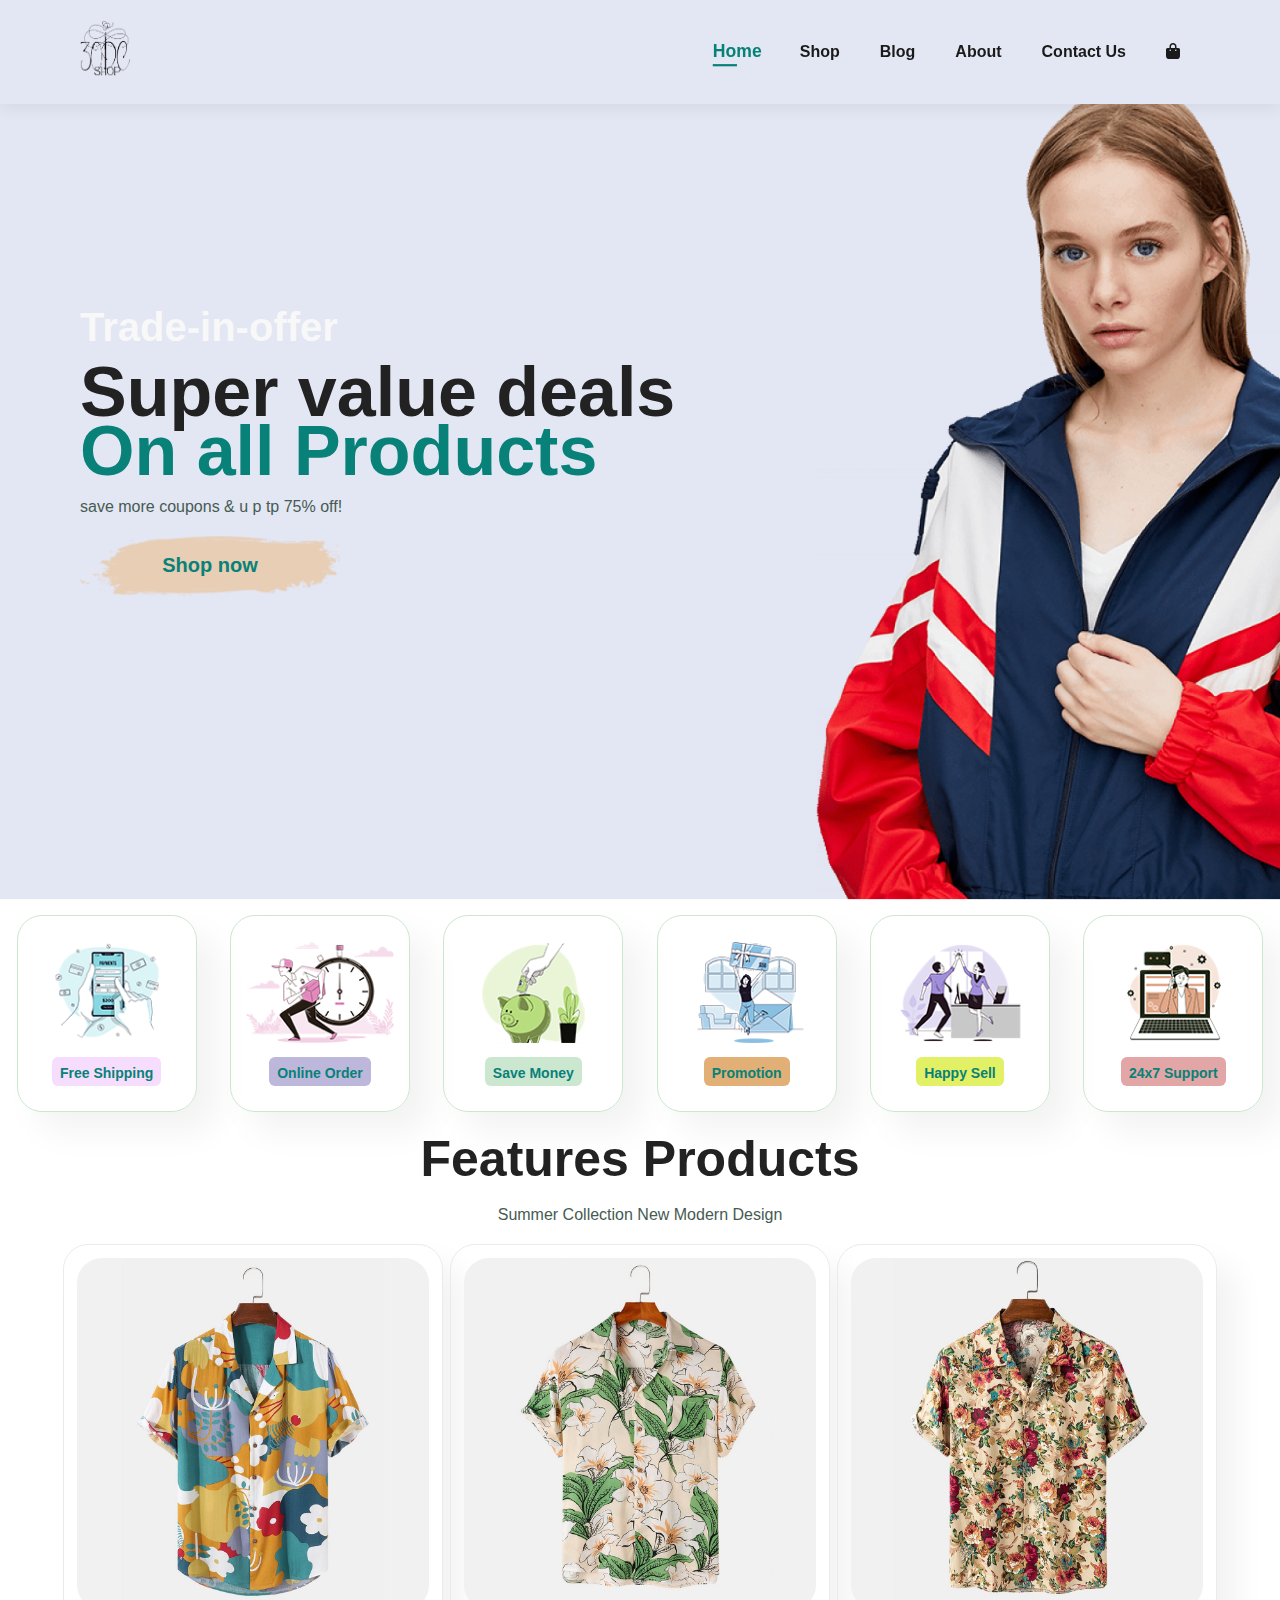
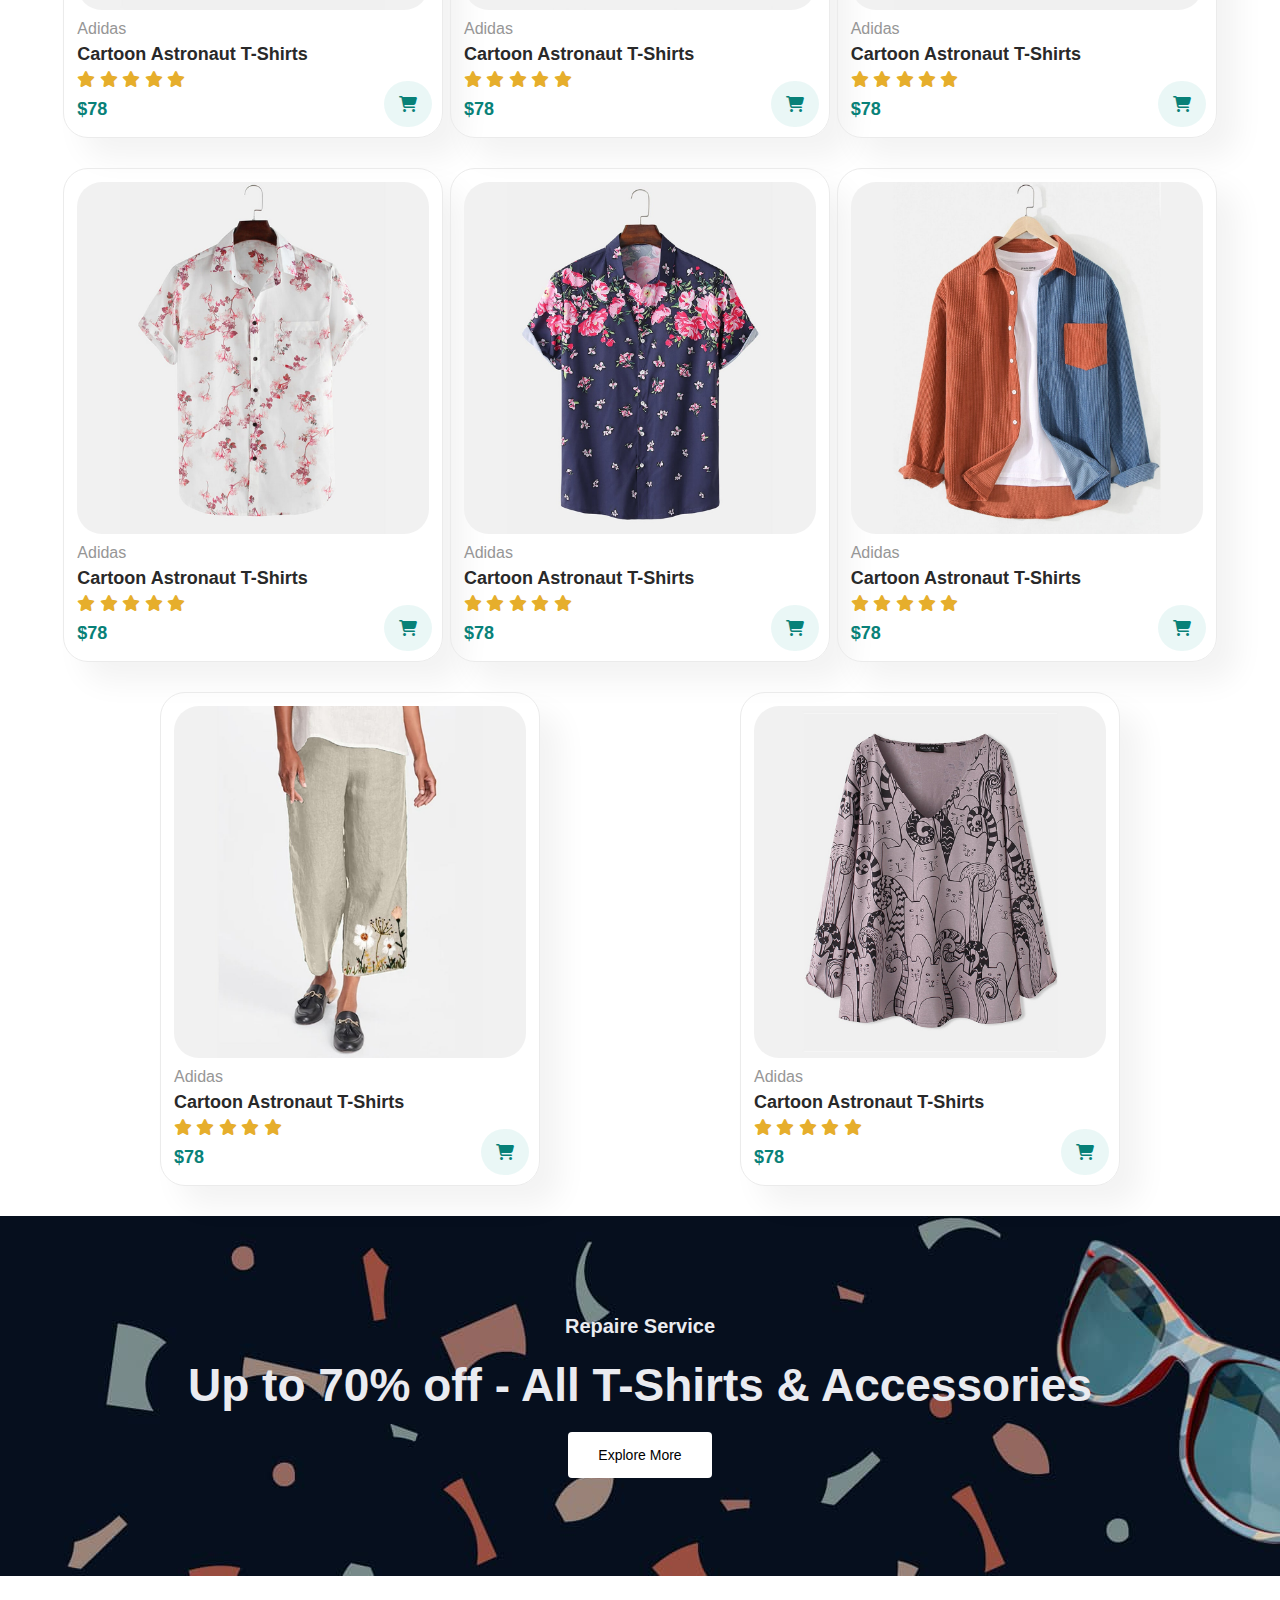
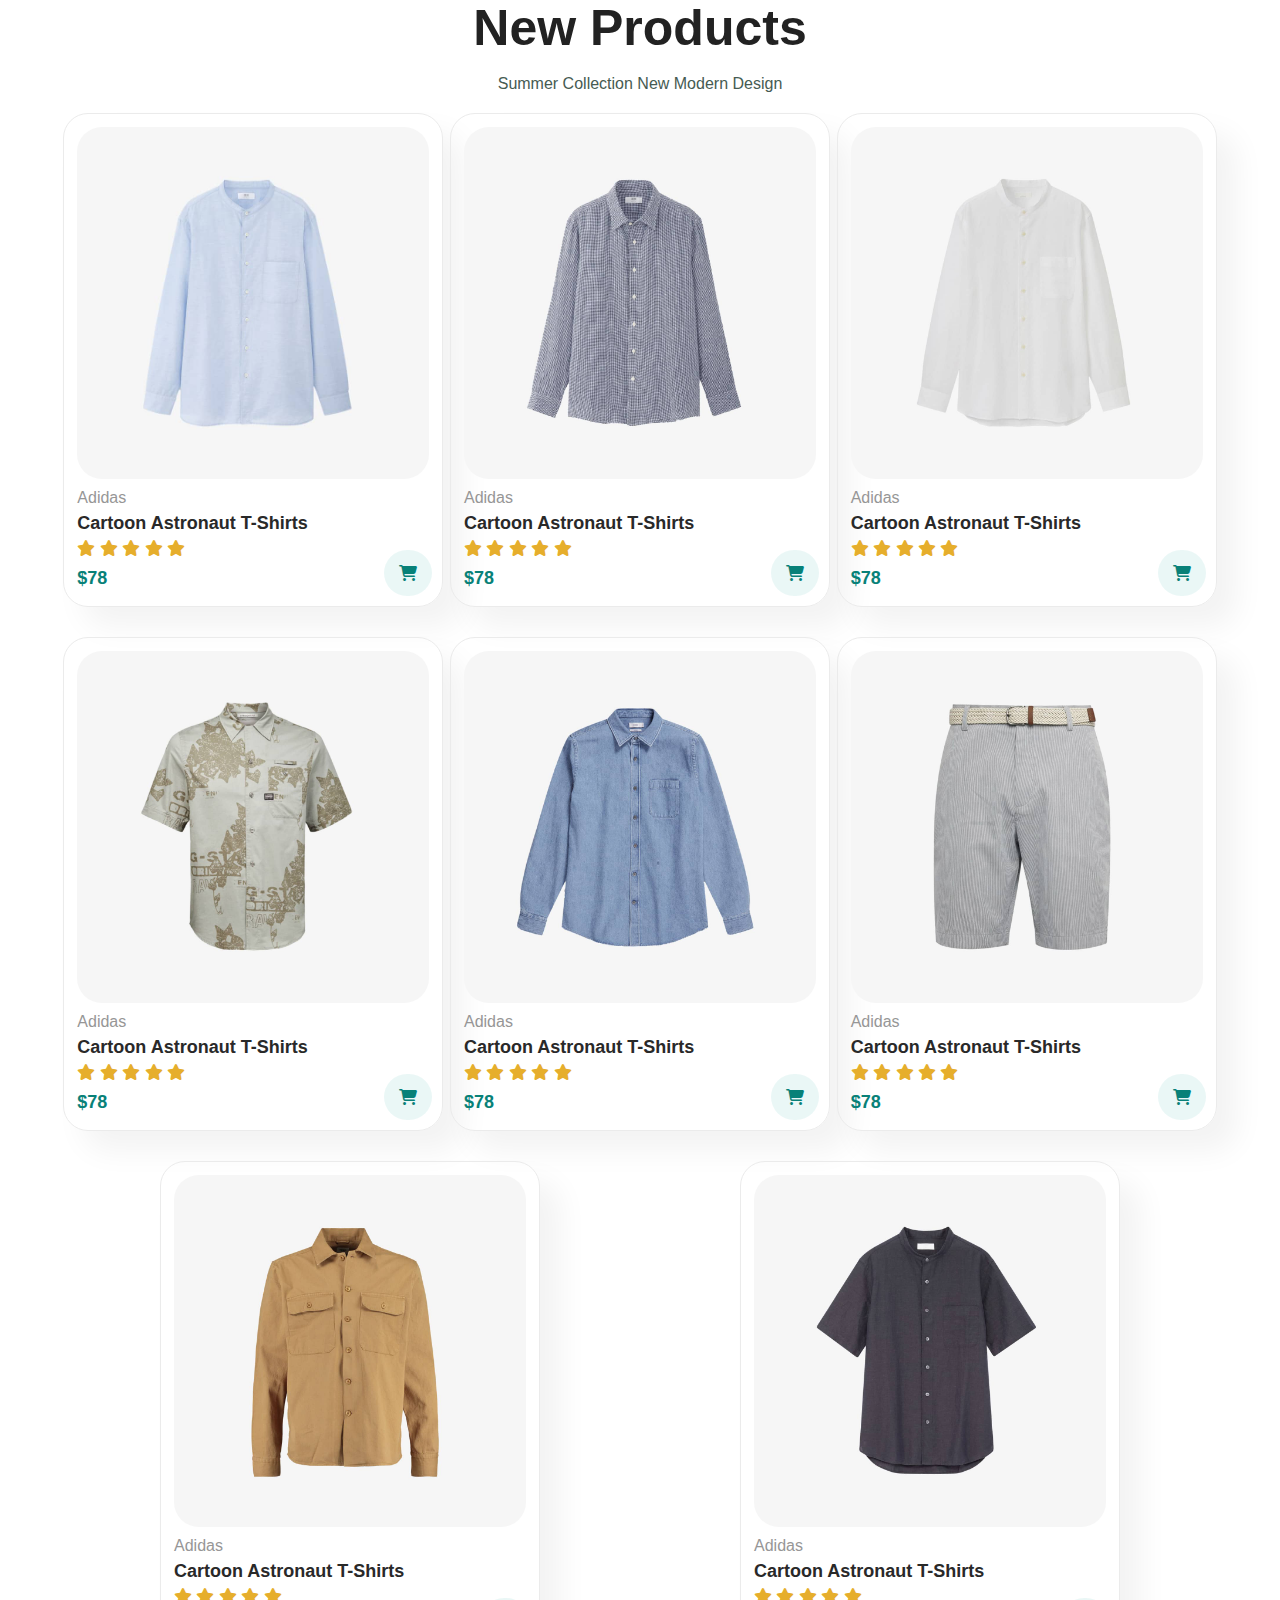
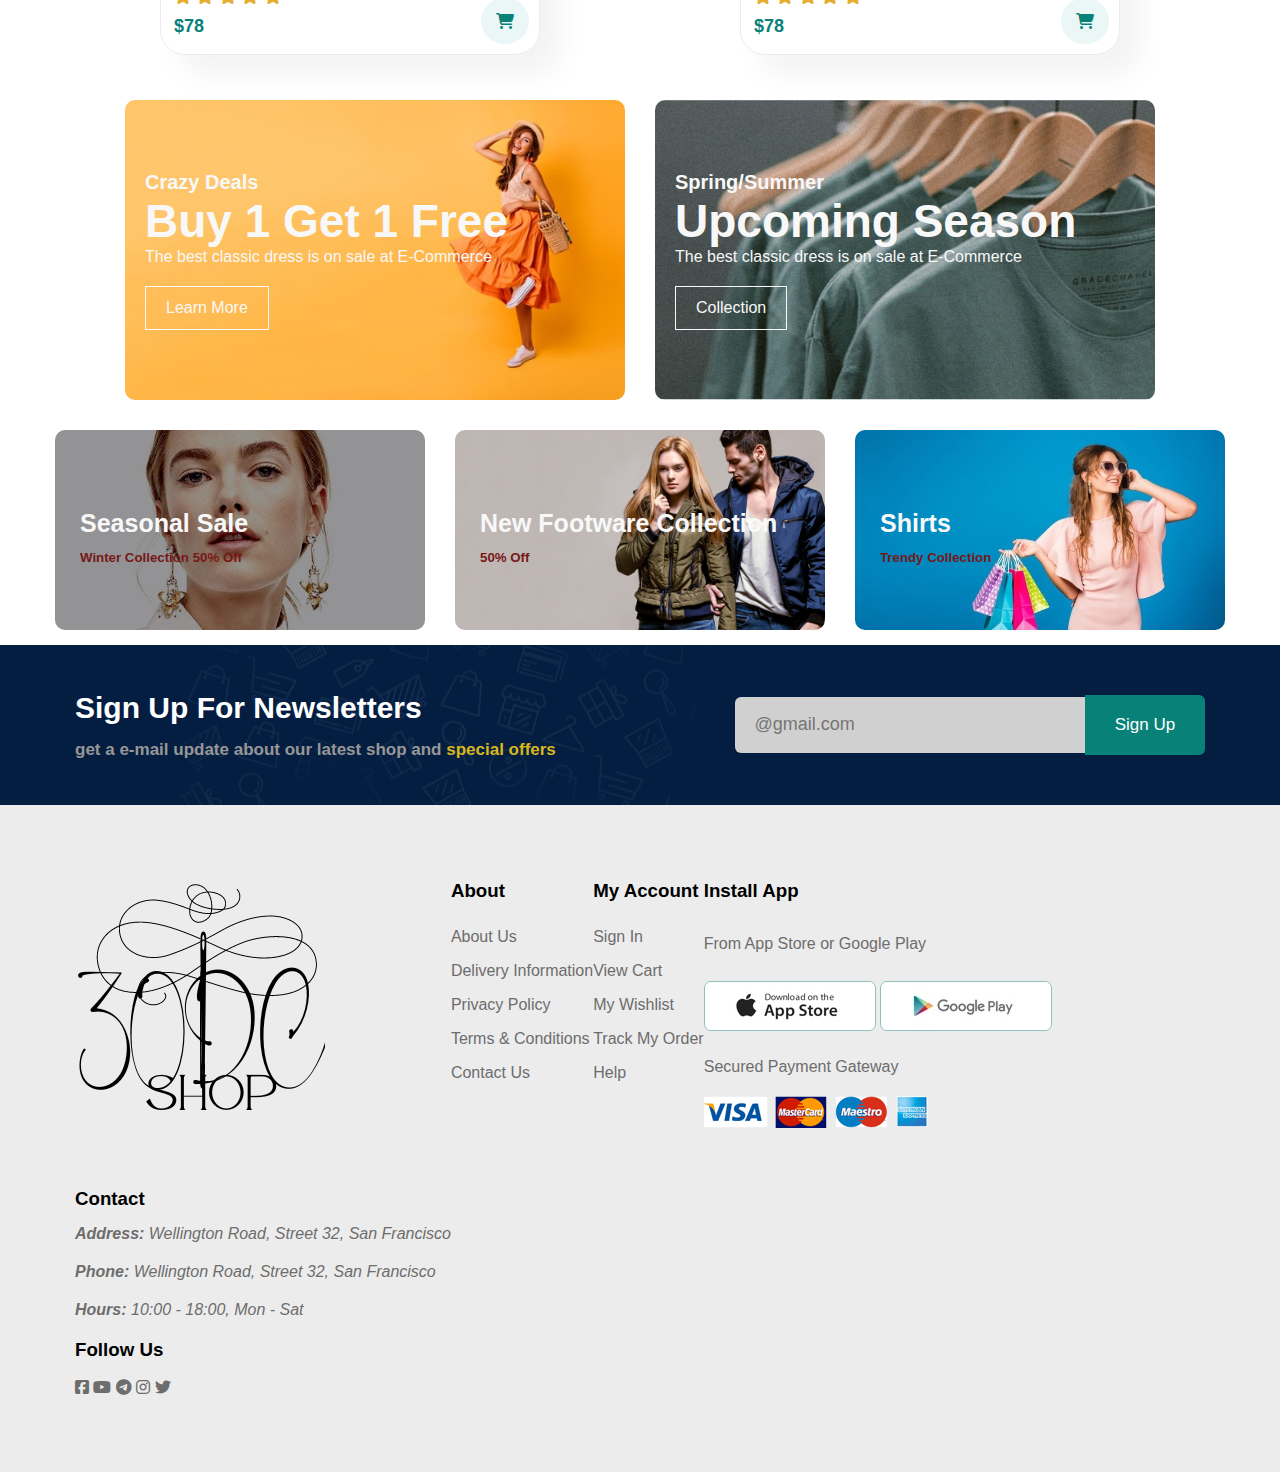
<file: index.html>
<!DOCTYPE html>
<html lang="en">
<head>
    <meta charset="UTF-8">
    <meta name="viewport" content="width=device-width, initial-scale=1.0">
    <title>E-Commerce website</title>
    <link rel="stylesheet" type="text/css" href="style.css">
    <link rel="stylesheet" href="https://cdnjs.cloudflare.com/ajax/libs/font-awesome/6.6.0/css/all.min.css">
</head>
<body>
    
    <header>
        <div id="header">
            <div class="header-logo">
                <a href="#">
                    <img src="images/logo.png" alt="website logo">
                </a>
            </div>

            <div class="header-list">
                <nav class="header-list-nav">
                    <ul>
                        <li><a class="active" href="#">Home</a></li>
                        <li><a href="#">Shop</a></li>
                        <li><a href="#">Blog</a></li>
                        <li><a href="#">About</a></li>
                        <li><a href="#">Contact Us</a></li>
                    </ul>
                </nav>
                <div class="header-list-icon">
                    <a href="#"><i class="fa-solid fa-bag-shopping"></i></a>
                </div>
            </div>
        </div>
    </header>

    <main>
        <section id="hero">
            <h4>Trade-in-offer</h4>
            <h2>Super value deals</h2>
            <h1>On all Products</h1>
            <p>save more coupons & u p tp 75% off!</p>
            <button>Shop now</button>
        </section>

        <section id="features" class="section-p1">
            <div class="f-box f-box1">
                <img src="images/features/f1.png" alt="free shipping">
                <h6>
                    Free Shipping
                </h6>
            </div>
            <div class="f-box f-box2">
                <img src="images/features/f2.png" alt="online order">
                <h6>
                    Online Order
                </h6>
            </div>
            <div class="f-box f-box3">
                <img src="images/features/f3.png" alt="save money">
                <h6>
                    Save Money
                </h6>
            </div>
            <div class="f-box f-box4">
                <img src="images/features/f4.png" alt="promotion">
                <h6>
                    Promotion
                </h6>
            </div>
            <div class="f-box f-box5">
                <img src="images/features/f5.png" alt="happy sell">
                <h6>
                    Happy Sell
                </h6>
            </div>
            <div class="f-box f-box6">
                <img src="images/features/f6.png" alt="24*7 support">
                <h6>
                    24x7 Support
                </h6>
            </div>
        </section>

        <section class="product-section section-p1">
            <h1>Features Products</h1>
            <p>Summer Collection New Modern Design</p>

            <div class="pro-collection">
                
                <div class="product-cart">
                    <img src="images/products/f1.jpg" alt="Product Image 1">
                    <span>Adidas</span>
                    <h4>Cartoon Astronaut T-Shirts</h4>
                    <div class="stars">
                        <i class="fa-solid fa-star"></i>
                        <i class="fa-solid fa-star"></i>
                        <i class="fa-solid fa-star"></i>
                        <i class="fa-solid fa-star"></i>
                        <i class="fa-solid fa-star"></i>
                    </div>
                    <h4 class="price">$78</h4>
                    <a href="#">
                        <i class="fa-solid fa-cart-shopping buy-icon"></i>
                    </a>
                </div>
                
                <div class="product-cart">
                    <img src="images/products/f2.jpg" alt="Product Image 1">
                    <span>Adidas</span>
                    <h4>Cartoon Astronaut T-Shirts</h4>
                    <div class="stars">
                        <i class="fa-solid fa-star"></i>
                        <i class="fa-solid fa-star"></i>
                        <i class="fa-solid fa-star"></i>
                        <i class="fa-solid fa-star"></i>
                        <i class="fa-solid fa-star"></i>
                    </div>
                    <h4 class="price">$78</h4>
                    <a href="#">
                        <i class="fa-solid fa-cart-shopping buy-icon"></i>
                    </a>
                </div>
                
                <div class="product-cart">
                    <img src="images/products/f3.jpg" alt="Product Image 1">
                    <span>Adidas</span>
                    <h4>Cartoon Astronaut T-Shirts</h4>
                    <div class="stars">
                        <i class="fa-solid fa-star"></i>
                        <i class="fa-solid fa-star"></i>
                        <i class="fa-solid fa-star"></i>
                        <i class="fa-solid fa-star"></i>
                        <i class="fa-solid fa-star"></i>
                    </div>
                    <h4 class="price">$78</h4>
                    <a href="#">
                        <i class="fa-solid fa-cart-shopping buy-icon"></i>
                    </a>
                </div>
                
                <div class="product-cart">
                    <img src="images/products/f4.jpg" alt="Product Image 1">
                    <span>Adidas</span>
                    <h4>Cartoon Astronaut T-Shirts</h4>
                    <div class="stars">
                        <i class="fa-solid fa-star"></i>
                        <i class="fa-solid fa-star"></i>
                        <i class="fa-solid fa-star"></i>
                        <i class="fa-solid fa-star"></i>
                        <i class="fa-solid fa-star"></i>
                    </div>
                    <h4 class="price">$78</h4>
                    <a href="#">
                        <i class="fa-solid fa-cart-shopping buy-icon"></i>
                    </a>
                </div>
                
                <div class="product-cart">
                    <img src="images/products/f5.jpg" alt="Product Image 1">
                    <span>Adidas</span>
                    <h4>Cartoon Astronaut T-Shirts</h4>
                    <div class="stars">
                        <i class="fa-solid fa-star"></i>
                        <i class="fa-solid fa-star"></i>
                        <i class="fa-solid fa-star"></i>
                        <i class="fa-solid fa-star"></i>
                        <i class="fa-solid fa-star"></i>
                    </div>
                    <h4 class="price">$78</h4>
                    <a href="#">
                        <i class="fa-solid fa-cart-shopping buy-icon"></i>
                    </a>
                </div>
                
                <div class="product-cart">
                    <img src="images/products/f6.jpg" alt="Product Image 1">
                    <span>Adidas</span>
                    <h4>Cartoon Astronaut T-Shirts</h4>
                    <div class="stars">
                        <i class="fa-solid fa-star"></i>
                        <i class="fa-solid fa-star"></i>
                        <i class="fa-solid fa-star"></i>
                        <i class="fa-solid fa-star"></i>
                        <i class="fa-solid fa-star"></i>
                    </div>
                    <h4 class="price">$78</h4>
                    <a href="#">
                        <i class="fa-solid fa-cart-shopping buy-icon"></i>
                    </a>
                </div>
                
                <div class="product-cart">
                    <img src="images/products/f7.jpg" alt="Product Image 1">
                    <span>Adidas</span>
                    <h4>Cartoon Astronaut T-Shirts</h4>
                    <div class="stars">
                        <i class="fa-solid fa-star"></i>
                        <i class="fa-solid fa-star"></i>
                        <i class="fa-solid fa-star"></i>
                        <i class="fa-solid fa-star"></i>
                        <i class="fa-solid fa-star"></i>
                    </div>
                    <h4 class="price">$78</h4>
                    <a href="#">
                        <i class="fa-solid fa-cart-shopping buy-icon"></i>
                    </a>
                </div>
                
                <div class="product-cart">
                    <img src="images/products/f8.jpg" alt="Product Image 1">
                    <span>Adidas</span>
                    <h4>Cartoon Astronaut T-Shirts</h4>
                    <div class="stars">
                        <i class="fa-solid fa-star"></i>
                        <i class="fa-solid fa-star"></i>
                        <i class="fa-solid fa-star"></i>
                        <i class="fa-solid fa-star"></i>
                        <i class="fa-solid fa-star"></i>
                    </div>

                    <h4 class="price">$78</h4>
                    <a href="#">
                        <i class="fa-solid fa-cart-shopping buy-icon"></i>
                    </a>
                </div>

            </div>
        </section>

        <section id="offer-banner" class="section-ml">
            <h4>Repaire Service</h4>
            <h2>Up to 70% off - All T-Shirts & Accessories</h2>
            <button class="normal">Explore More</button>
        </section>

        <section class="new-products">
            <section class="product-section section-p1">
                <h1>New Products</h1>
                <p>Summer Collection New Modern Design</p>
    
                <div class="pro-collection">
                    
                    <div class="product-cart">
                        <img src="images/products/n1.jpg" alt="Product Image 1">
                        <span>Adidas</span>
                        <h4>Cartoon Astronaut T-Shirts</h4>
                        <div class="stars">
                            <i class="fa-solid fa-star"></i>
                            <i class="fa-solid fa-star"></i>
                            <i class="fa-solid fa-star"></i>
                            <i class="fa-solid fa-star"></i>
                            <i class="fa-solid fa-star"></i>
                        </div>
                        <h4 class="price">$78</h4>
                        <a href="#">
                            <i class="fa-solid fa-cart-shopping buy-icon"></i>
                        </a>
                    </div>
                    
                    <div class="product-cart">
                        <img src="images/products/n2.jpg" alt="Product Image 1">
                        <span>Adidas</span>
                        <h4>Cartoon Astronaut T-Shirts</h4>
                        <div class="stars">
                            <i class="fa-solid fa-star"></i>
                            <i class="fa-solid fa-star"></i>
                            <i class="fa-solid fa-star"></i>
                            <i class="fa-solid fa-star"></i>
                            <i class="fa-solid fa-star"></i>
                        </div>
                        <h4 class="price">$78</h4>
                        <a href="#">
                            <i class="fa-solid fa-cart-shopping buy-icon"></i>
                        </a>
                    </div>
                    
                    <div class="product-cart">
                        <img src="images/products/n3.jpg" alt="Product Image 1">
                        <span>Adidas</span>
                        <h4>Cartoon Astronaut T-Shirts</h4>
                        <div class="stars">
                            <i class="fa-solid fa-star"></i>
                            <i class="fa-solid fa-star"></i>
                            <i class="fa-solid fa-star"></i>
                            <i class="fa-solid fa-star"></i>
                            <i class="fa-solid fa-star"></i>
                        </div>
                        <h4 class="price">$78</h4>
                        <a href="#">
                            <i class="fa-solid fa-cart-shopping buy-icon"></i>
                        </a>
                    </div>
                    
                    <div class="product-cart">
                        <img src="images/products/n4.jpg" alt="Product Image 1">
                        <span>Adidas</span>
                        <h4>Cartoon Astronaut T-Shirts</h4>
                        <div class="stars">
                            <i class="fa-solid fa-star"></i>
                            <i class="fa-solid fa-star"></i>
                            <i class="fa-solid fa-star"></i>
                            <i class="fa-solid fa-star"></i>
                            <i class="fa-solid fa-star"></i>
                        </div>
                        <h4 class="price">$78</h4>
                        <a href="#">
                            <i class="fa-solid fa-cart-shopping buy-icon"></i>
                        </a>
                    </div>
                    
                    <div class="product-cart">
                        <img src="images/products/n5.jpg" alt="Product Image 1">
                        <span>Adidas</span>
                        <h4>Cartoon Astronaut T-Shirts</h4>
                        <div class="stars">
                            <i class="fa-solid fa-star"></i>
                            <i class="fa-solid fa-star"></i>
                            <i class="fa-solid fa-star"></i>
                            <i class="fa-solid fa-star"></i>
                            <i class="fa-solid fa-star"></i>
                        </div>
                        <h4 class="price">$78</h4>
                        <a href="#">
                            <i class="fa-solid fa-cart-shopping buy-icon"></i>
                        </a>
                    </div>
                    
                    <div class="product-cart">
                        <img src="images/products/n6.jpg" alt="Product Image 1">
                        <span>Adidas</span>
                        <h4>Cartoon Astronaut T-Shirts</h4>
                        <div class="stars">
                            <i class="fa-solid fa-star"></i>
                            <i class="fa-solid fa-star"></i>
                            <i class="fa-solid fa-star"></i>
                            <i class="fa-solid fa-star"></i>
                            <i class="fa-solid fa-star"></i>
                        </div>
                        <h4 class="price">$78</h4>
                        <a href="#">
                            <i class="fa-solid fa-cart-shopping buy-icon"></i>
                        </a>
                    </div>
                    
                    <div class="product-cart">
                        <img src="images/products/n7.jpg" alt="Product Image 1">
                        <span>Adidas</span>
                        <h4>Cartoon Astronaut T-Shirts</h4>
                        <div class="stars">
                            <i class="fa-solid fa-star"></i>
                            <i class="fa-solid fa-star"></i>
                            <i class="fa-solid fa-star"></i>
                            <i class="fa-solid fa-star"></i>
                            <i class="fa-solid fa-star"></i>
                        </div>
                        <h4 class="price">$78</h4>
                        <a href="#">
                            <i class="fa-solid fa-cart-shopping buy-icon"></i>
                        </a>
                    </div>
                    
                    <div class="product-cart">
                        <img src="images/products/n8.jpg" alt="Product Image 1">
                        <span>Adidas</span>
                        <h4>Cartoon Astronaut T-Shirts</h4>
                        <div class="stars">
                            <i class="fa-solid fa-star"></i>
                            <i class="fa-solid fa-star"></i>
                            <i class="fa-solid fa-star"></i>
                            <i class="fa-solid fa-star"></i>
                            <i class="fa-solid fa-star"></i>
                        </div>
    
                        <h4 class="price">$78</h4>
                        <a href="#">
                            <i class="fa-solid fa-cart-shopping buy-icon"></i>
                        </a>
                    </div>
    
                </div>
            </section>
        </section>

        <section id="banners" class="section-p1">
            <div class="big-banners">
                <div class="big-banners-1">
                    <h4>Crazy Deals</h4>
                    <h2>Buy 1 Get 1 Free</h2>
                    <span>The best classic dress is on sale at E-Commerce</span>
                    <button class="banner-btn">Learn More</button>
                </div>
                <div class="big-banners-2">
                    <h4>Spring/Summer</h4>
                    <h2>Upcoming Season</h2>
                    <span>The best classic dress is on sale at E-Commerce</span>
                    <button class="banner-btn">Collection</button>
                </div>
            </div>

            <div class="small-banners">
                <div class="small-banners-1">
                    <h2>Seasonal Sale</h2>
                    <h5>Winter Collection 50% Off</h5>
                </div>
                <div class="small-banners-2">
                    <h2>New Footware Collection</h2>
                    <h5>50% Off</h5>
                </div>
                <div class="small-banners-3">
                    <h2>Shirts</h2>
                    <h5>Trendy Collection</h5>
                </div>
            </div>
        </section>

        <section class="newsletter">
            <div class="newsletter-text">
                <h3>Sign Up For Newsletters</h3>
                <h5>get a e-mail update about our latest shop and <span>special offers</span></h5>
            </div>

            <div class="form">
                <input type="email" placeholder="@gmail.com" id="email-address-input">
                <button>Sign Up</button>
            </div>
        </section>

        <footer>
            <div id="footer">
                <div class="contact">
                    <div class="image-and-contact">
                        <a href="#">
                            <img src="images/logo.png" alt="">
                        </a>
                        <br>
                        <br>
                        <br>
                        <h3>Contact</h3>
                        <address>
                            <p><b>Address:</b> Wellington Road, Street 32, San Francisco</p>
                            <p><b>Phone:</b> Wellington Road, Street 32, San Francisco</p>
                            <p><b>Hours:</b> 10:00 - 18:00, Mon - Sat</p>
                        </address>
                        <h3>Follow Us</h3>
                        <br>
                        <div class="socials">
                            <a href="#">
                                <i class="fa-brands fa-facebook-square"></i>
                            </a>
                            <a href="#">
                                <i class="fa-brands fa-youtube"></i>
                            </a>
                            <a href="#">
                                <i class="fa-brands fa-telegram"></i>
                            </a>
                            <a href="#">
                                <i class="fa-brands fa-instagram"></i>
                            </a>
                            <a href="#">
                                <i class="fa-brands fa-twitter"></i>
                            </a>
                        </div>
                    </div>
                    <div class="about">
                        <h3>About</h3>
                        <br>
                        <a href="#">About Us</a>
                        <a href="#">Delivery Information</a>
                        <a href="#">Privacy Policy</a>
                        <a href="#">Terms & Conditions</a>
                        <a href="#">Contact Us</a>
                    </div>
                    <div class="myaccount">
                        <h3>My Account</h3>
                        <br>
                        <a href="#">Sign In</a>
                        <a href="#">View Cart</a>
                        <a href="#">My Wishlist</a>
                        <a href="#">Track My Order</a>
                        <a href="#">Help</a>
                    </div>
                    <div class="installApp">
                        <h3>Install App</h3>
                        <br>
                        <p>From App Store or Google Play</p>
                        <div class="download">
                            <a href="#">
                                <img src="images/pay/app.jpg" alt="">
                                <img src="images/pay/play.jpg" alt="">
                            </a>
                        </div>
                        <p>Secured Payment Gateway</p>
                        <img src="images/pay/pay.png" alt="pay-image">
                    </div>
                </div>
            </div>
        </footer>

    </main>

</body>
</html>
</file>
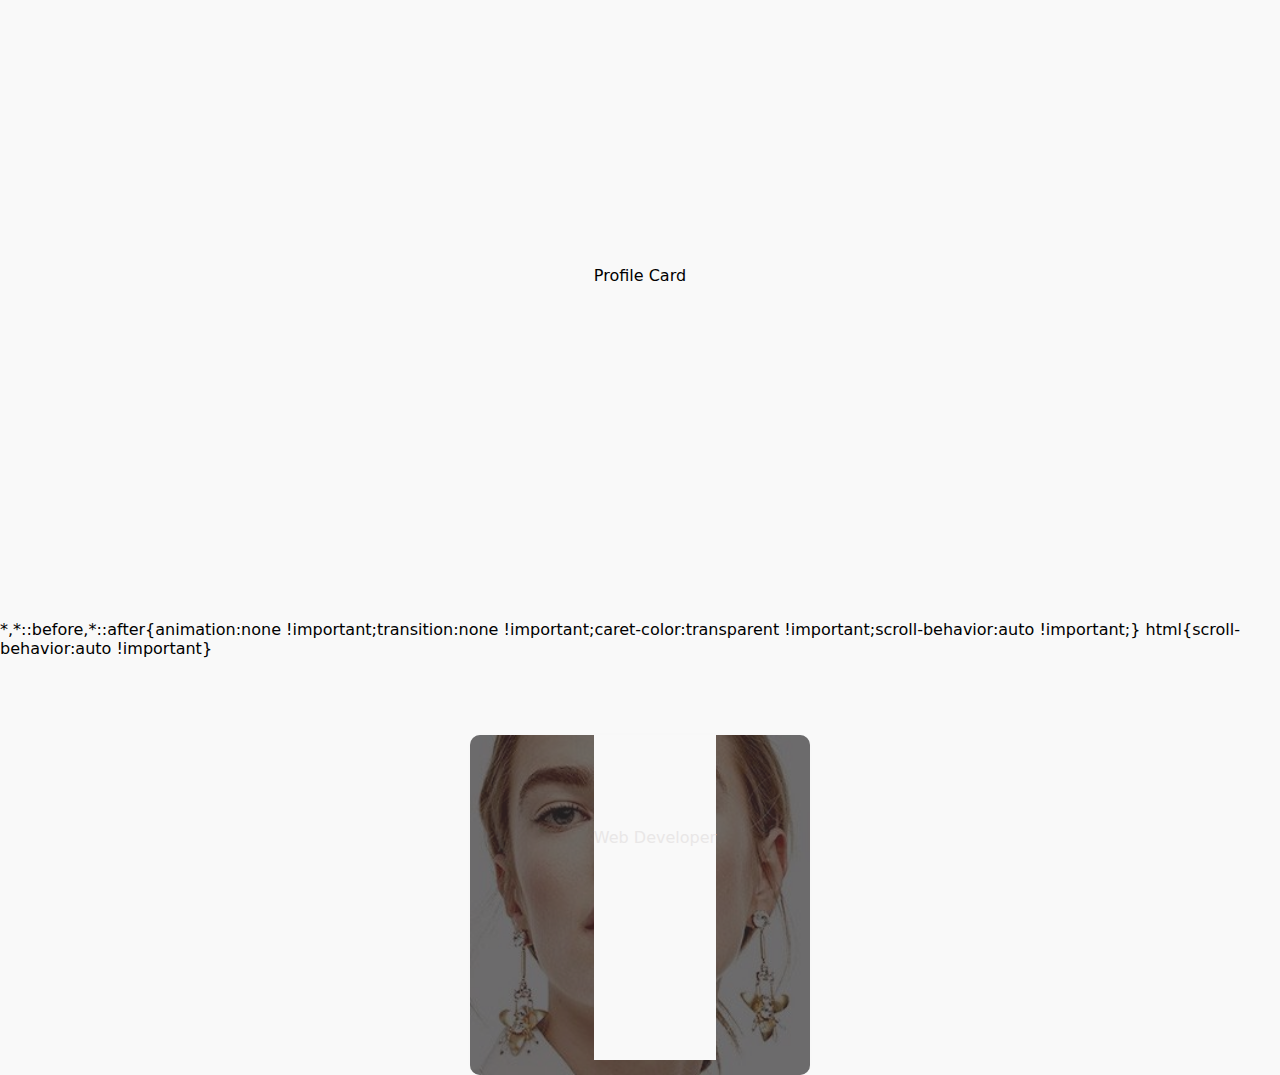
<file: Projects/CSS Profile Card/index.html>
<!DOCTYPE html>
<html lang="en">
<head>
    <meta charset="UTF-8">
    <meta name="viewport" content="width=device-width, initial-scale=1.0">
    <title>Profile Card</title>
    <link rel="stylesheet" type="text/css" href="style.css">
</head>
<body>

    <div class="card">
        <img src="b7.jpg" alt="profile image">
        <div class="info">
            <span class="name">Aryan Singh</span>
            <span class="role">Web Developer</span>
        </div>
        <p>
            Lorem ipsum dolor sit, amet consectetur adipisicing elit. Debitis, voluptas praesentium voluptatem nostrum voluptate fugiat eius voluptatum beatae eos temporibus fuga provident doloremque maiores alias quis quas sunt pariatur mollitia!
        </p>
    </div>
    
</body>
</html>
</file>
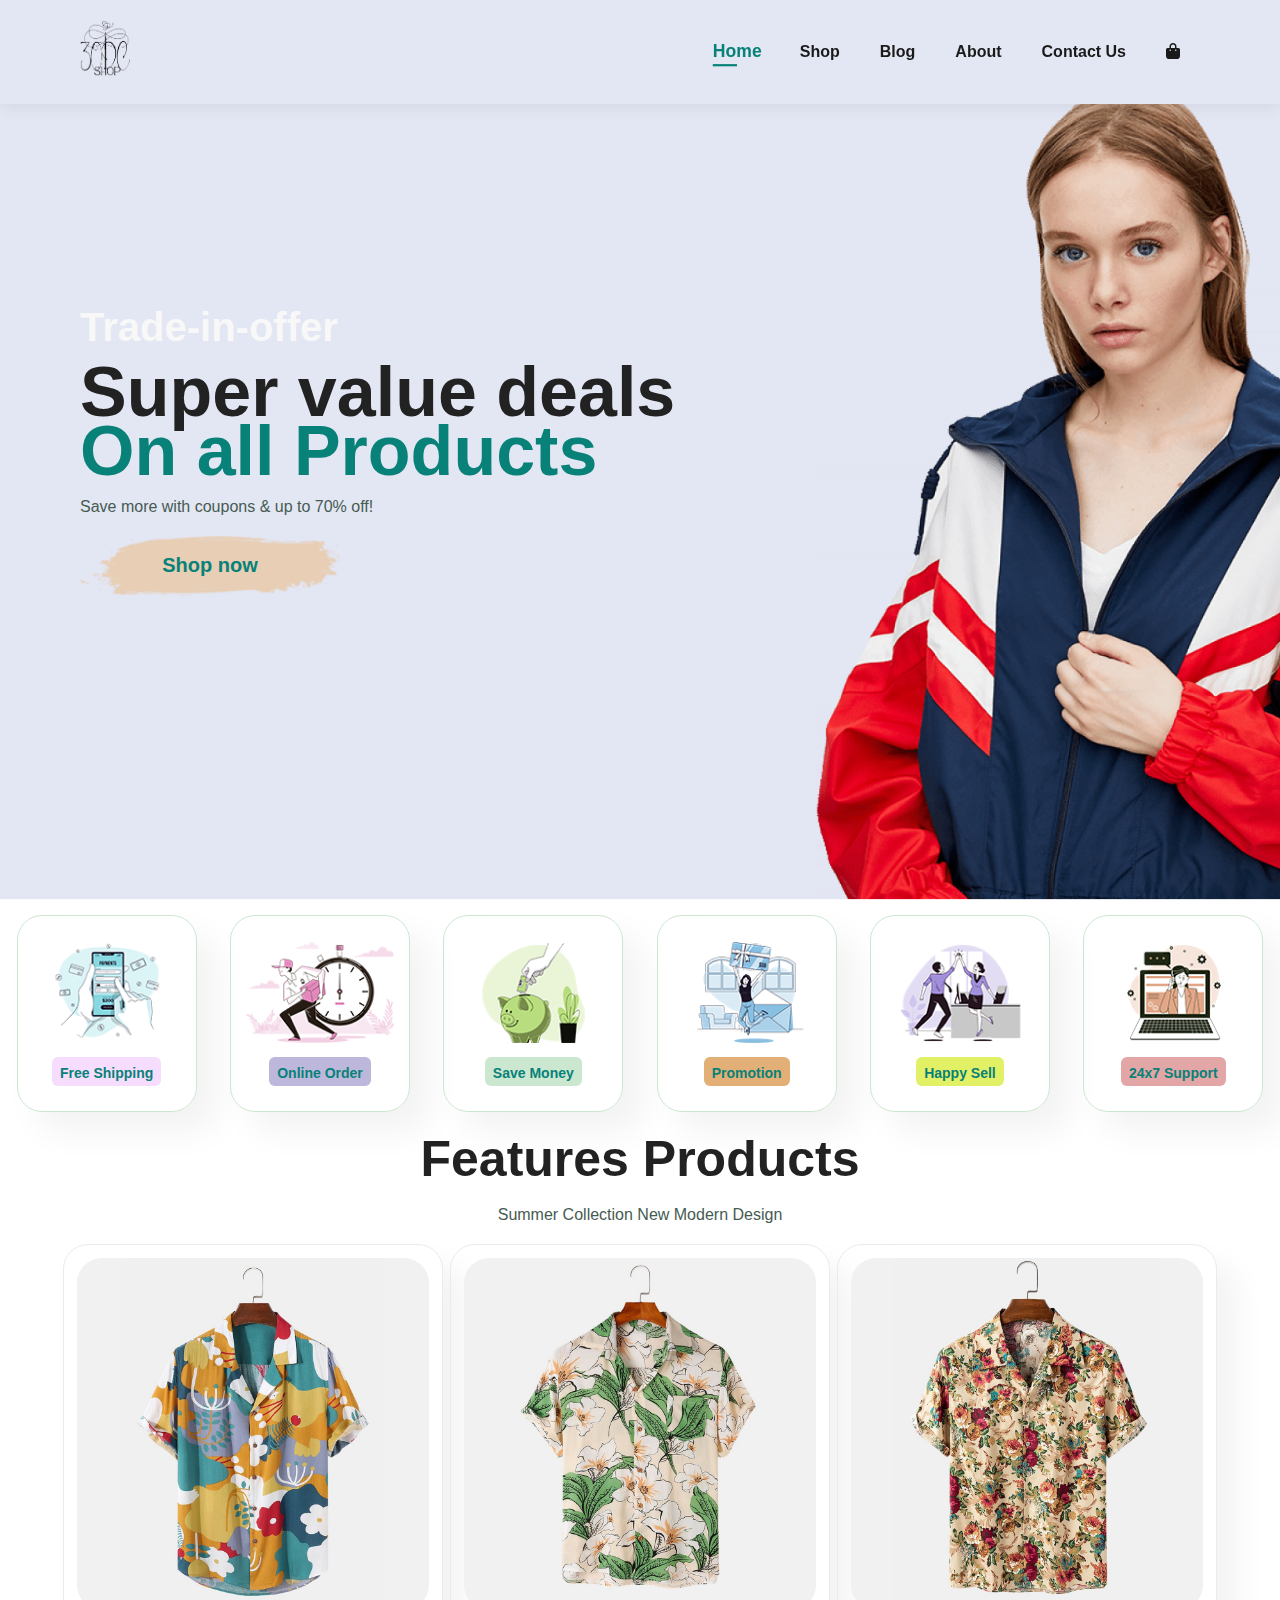
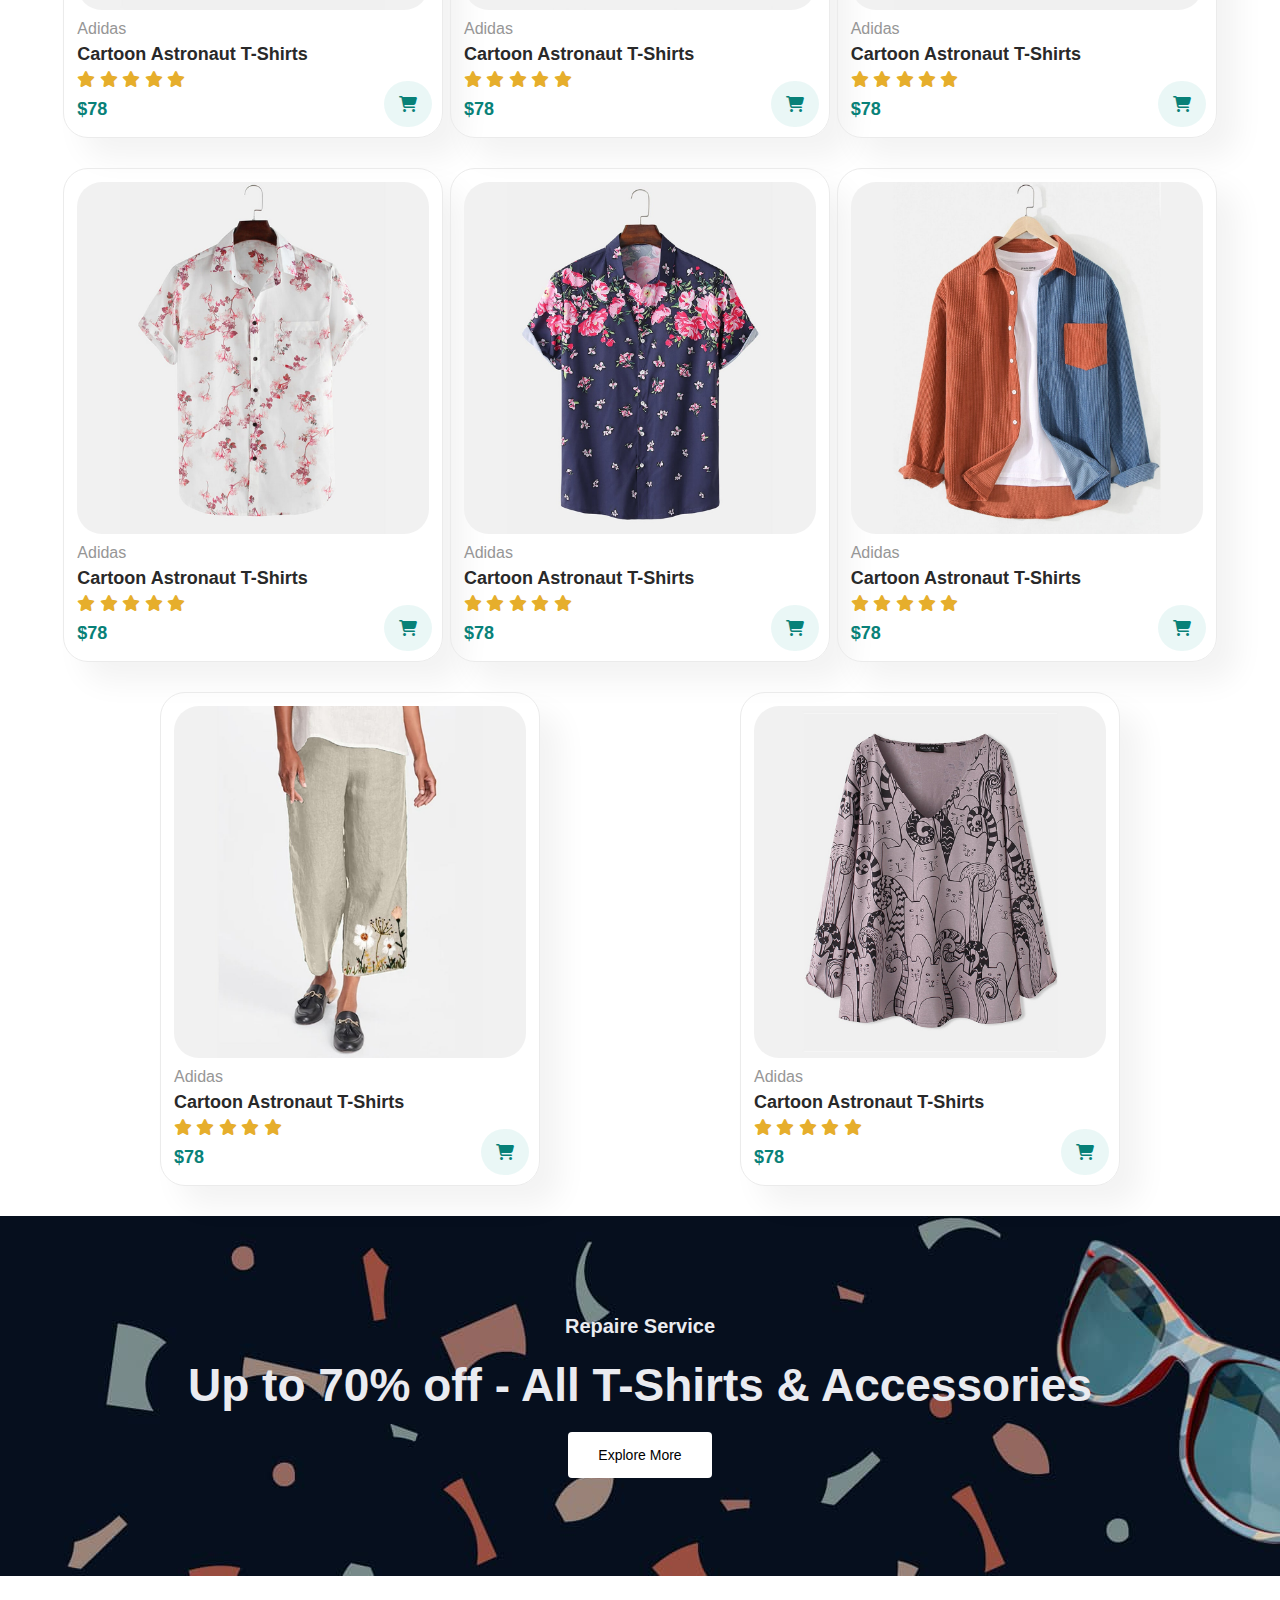
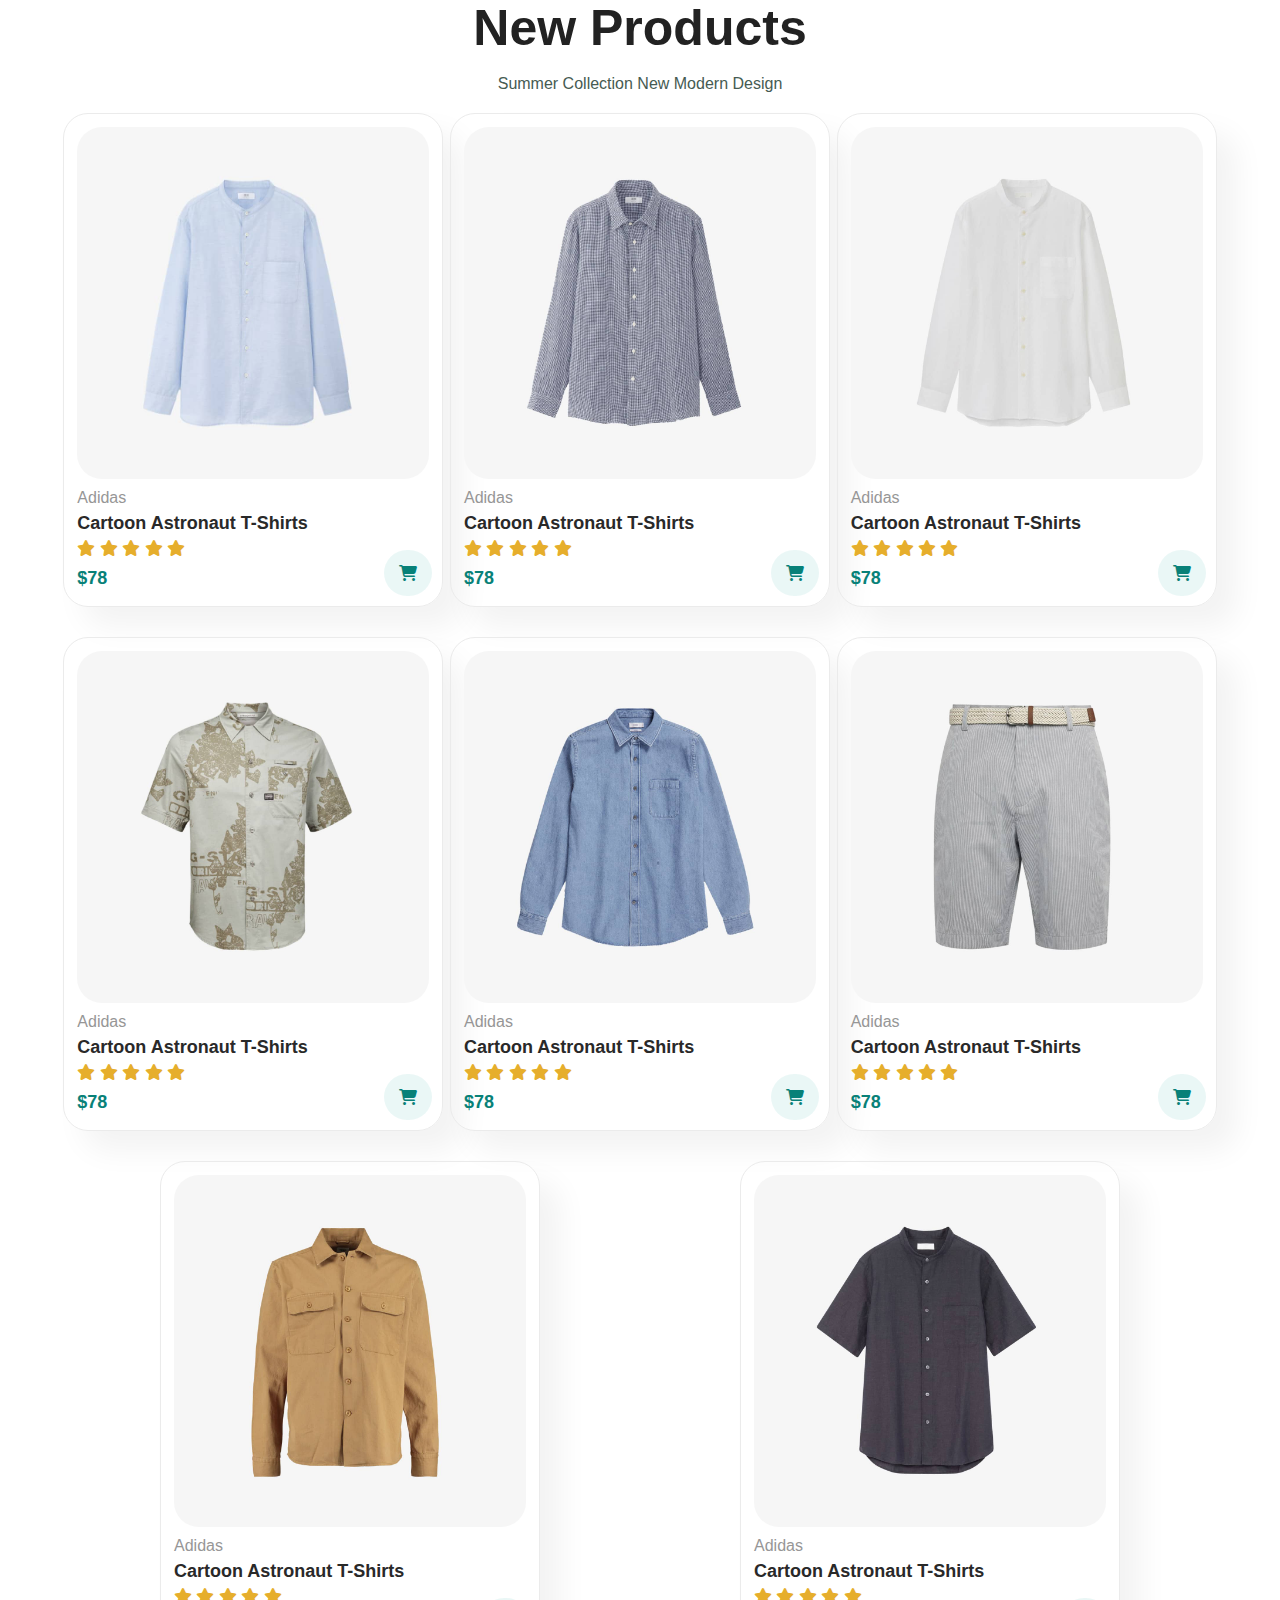
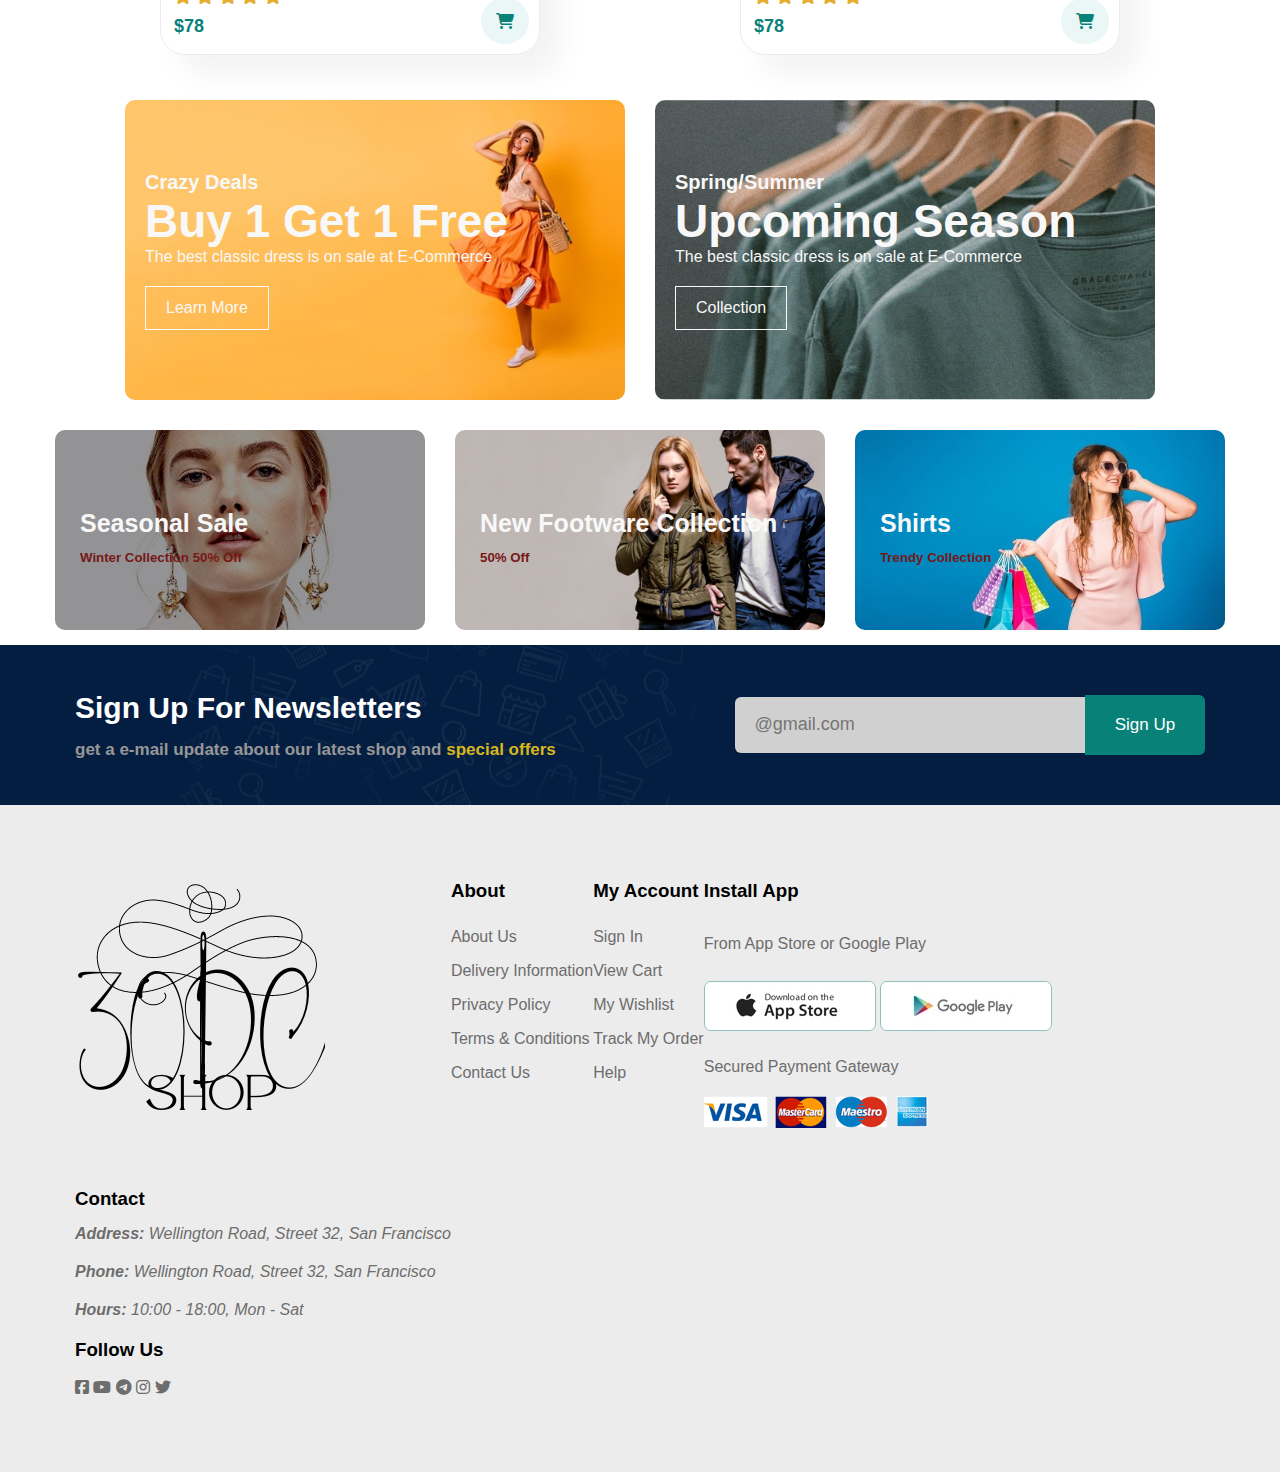
<file: Projects/ECommerce using HTML and CSS/index.html>
<!DOCTYPE html>
<html lang="en">
<head>
    <!-- Specifies character encoding for the HTML document -->
    <meta charset="UTF-8">
    
    <!-- Sets the viewport to ensure responsive design on mobile devices -->
    <meta name="viewport" content="width=device-width, initial-scale=1.0">
    
    <!-- The title of the webpage displayed in the browser tab -->
    <title>E-Commerce Website</title>
    
    <!-- Link to the external CSS file for custom styling of the webpage -->
    <link rel="stylesheet" type="text/css" href="style.css">
    
    <!-- Link to Font Awesome library for using icons in the webpage -->
    <link rel="stylesheet" href="https://cdnjs.cloudflare.com/ajax/libs/font-awesome/6.6.0/css/all.min.css">
</head>
<body>
    
    <!-- Header section containing logo and navigation menu -->
    <header>
        <div id="header">
            
            <!-- Logo section, links to the homepage -->
            <div class="header-logo">
                <a href="#">
                    <img src="images/logo.png" alt="website logo">
                </a>
            </div>

            <!-- Navigation menu with links to different sections of the site -->
            <div class="header-list">
                
                <!-- Main navigation bar with links to various pages -->
                <nav class="header-list-nav">
                    <ul>
                        <!-- 'Home' link is highlighted as active -->
                        <li><a class="active" href="#">Home</a></li>
                        <li><a href="#">Shop</a></li>
                        <li><a href="#">Blog</a></li>
                        <li><a href="#">About</a></li>
                        <li><a href="#">Contact Us</a></li>
                    </ul>
                </nav>
                
                <!-- Shopping cart icon linked to the cart page or section -->
                <div class="header-list-icon">
                    <a href="#"><i class="fa-solid fa-bag-shopping"></i></a>
                </div>
            </div>
        </div>
    </header>

    <!-- Main content of the webpage -->
    <main>
        
        <!-- Hero section containing promotional text and call-to-action button -->
        <section id="hero">
            <h4>Trade-in-offer</h4>
            <h2>Super value deals</h2>
            <h1>On all Products</h1>
            <p>Save more with coupons & up to 70% off!</p>
            <button>Shop now</button>
        </section>

        <!-- Features section highlighting various service benefits -->
        <section id="features" class="section-p1">
            
            <!-- Each feature is represented by an icon and a description -->
            <div class="f-box f-box1">
                <img src="images/features/f1.png" alt="Free shipping">
                <h6>Free Shipping</h6>
            </div>
            <div class="f-box f-box2">
                <img src="images/features/f2.png" alt="Online order">
                <h6>Online Order</h6>
            </div>
            <div class="f-box f-box3">
                <img src="images/features/f3.png" alt="Save money">
                <h6>Save Money</h6>
            </div>
            <div class="f-box f-box4">
                <img src="images/features/f4.png" alt="Promotion">
                <h6>Promotion</h6>
            </div>
            <div class="f-box f-box5">
                <img src="images/features/f5.png" alt="Happy sell">
                <h6>Happy Sell</h6>
            </div>
            <div class="f-box f-box6">
                <img src="images/features/f6.png" alt="24/7 support">
                <h6>24x7 Support</h6>
            </div>
        </section>

        <section class="product-section section-p1">
            <h1>Features Products</h1>
            <p>Summer Collection New Modern Design</p>

            <div class="pro-collection">
                
                <div class="product-cart">
                    <img src="images/products/f1.jpg" alt="Product Image 1">
                    <span>Adidas</span>
                    <h4>Cartoon Astronaut T-Shirts</h4>
                    <div class="stars">
                        <i class="fa-solid fa-star"></i>
                        <i class="fa-solid fa-star"></i>
                        <i class="fa-solid fa-star"></i>
                        <i class="fa-solid fa-star"></i>
                        <i class="fa-solid fa-star"></i>
                    </div>
                    <h4 class="price">$78</h4>
                    <a href="#">
                        <i class="fa-solid fa-cart-shopping buy-icon"></i>
                    </a>
                </div>
                
                <div class="product-cart">
                    <img src="images/products/f2.jpg" alt="Product Image 1">
                    <span>Adidas</span>
                    <h4>Cartoon Astronaut T-Shirts</h4>
                    <div class="stars">
                        <i class="fa-solid fa-star"></i>
                        <i class="fa-solid fa-star"></i>
                        <i class="fa-solid fa-star"></i>
                        <i class="fa-solid fa-star"></i>
                        <i class="fa-solid fa-star"></i>
                    </div>
                    <h4 class="price">$78</h4>
                    <a href="#">
                        <i class="fa-solid fa-cart-shopping buy-icon"></i>
                    </a>
                </div>
                
                <div class="product-cart">
                    <img src="images/products/f3.jpg" alt="Product Image 1">
                    <span>Adidas</span>
                    <h4>Cartoon Astronaut T-Shirts</h4>
                    <div class="stars">
                        <i class="fa-solid fa-star"></i>
                        <i class="fa-solid fa-star"></i>
                        <i class="fa-solid fa-star"></i>
                        <i class="fa-solid fa-star"></i>
                        <i class="fa-solid fa-star"></i>
                    </div>
                    <h4 class="price">$78</h4>
                    <a href="#">
                        <i class="fa-solid fa-cart-shopping buy-icon"></i>
                    </a>
                </div>
                
                <div class="product-cart">
                    <img src="images/products/f4.jpg" alt="Product Image 1">
                    <span>Adidas</span>
                    <h4>Cartoon Astronaut T-Shirts</h4>
                    <div class="stars">
                        <i class="fa-solid fa-star"></i>
                        <i class="fa-solid fa-star"></i>
                        <i class="fa-solid fa-star"></i>
                        <i class="fa-solid fa-star"></i>
                        <i class="fa-solid fa-star"></i>
                    </div>
                    <h4 class="price">$78</h4>
                    <a href="#">
                        <i class="fa-solid fa-cart-shopping buy-icon"></i>
                    </a>
                </div>
                
                <div class="product-cart">
                    <img src="images/products/f5.jpg" alt="Product Image 1">
                    <span>Adidas</span>
                    <h4>Cartoon Astronaut T-Shirts</h4>
                    <div class="stars">
                        <i class="fa-solid fa-star"></i>
                        <i class="fa-solid fa-star"></i>
                        <i class="fa-solid fa-star"></i>
                        <i class="fa-solid fa-star"></i>
                        <i class="fa-solid fa-star"></i>
                    </div>
                    <h4 class="price">$78</h4>
                    <a href="#">
                        <i class="fa-solid fa-cart-shopping buy-icon"></i>
                    </a>
                </div>
                
                <div class="product-cart">
                    <img src="images/products/f6.jpg" alt="Product Image 1">
                    <span>Adidas</span>
                    <h4>Cartoon Astronaut T-Shirts</h4>
                    <div class="stars">
                        <i class="fa-solid fa-star"></i>
                        <i class="fa-solid fa-star"></i>
                        <i class="fa-solid fa-star"></i>
                        <i class="fa-solid fa-star"></i>
                        <i class="fa-solid fa-star"></i>
                    </div>
                    <h4 class="price">$78</h4>
                    <a href="#">
                        <i class="fa-solid fa-cart-shopping buy-icon"></i>
                    </a>
                </div>
                
                <div class="product-cart">
                    <img src="images/products/f7.jpg" alt="Product Image 1">
                    <span>Adidas</span>
                    <h4>Cartoon Astronaut T-Shirts</h4>
                    <div class="stars">
                        <i class="fa-solid fa-star"></i>
                        <i class="fa-solid fa-star"></i>
                        <i class="fa-solid fa-star"></i>
                        <i class="fa-solid fa-star"></i>
                        <i class="fa-solid fa-star"></i>
                    </div>
                    <h4 class="price">$78</h4>
                    <a href="#">
                        <i class="fa-solid fa-cart-shopping buy-icon"></i>
                    </a>
                </div>
                
                <div class="product-cart">
                    <img src="images/products/f8.jpg" alt="Product Image 1">
                    <span>Adidas</span>
                    <h4>Cartoon Astronaut T-Shirts</h4>
                    <div class="stars">
                        <i class="fa-solid fa-star"></i>
                        <i class="fa-solid fa-star"></i>
                        <i class="fa-solid fa-star"></i>
                        <i class="fa-solid fa-star"></i>
                        <i class="fa-solid fa-star"></i>
                    </div>

                    <h4 class="price">$78</h4>
                    <a href="#">
                        <i class="fa-solid fa-cart-shopping buy-icon"></i>
                    </a>
                </div>

            </div>
        </section>

        <section id="offer-banner" class="section-ml">
            <h4>Repaire Service</h4>
            <h2>Up to 70% off - All T-Shirts & Accessories</h2>
            <button class="normal">Explore More</button>
        </section>

        <section class="new-products">
            <section class="product-section section-p1">
                <h1>New Products</h1>
                <p>Summer Collection New Modern Design</p>
    
                <div class="pro-collection">
                    
                    <div class="product-cart">
                        <img src="images/products/n1.jpg" alt="Product Image 1">
                        <span>Adidas</span>
                        <h4>Cartoon Astronaut T-Shirts</h4>
                        <div class="stars">
                            <i class="fa-solid fa-star"></i>
                            <i class="fa-solid fa-star"></i>
                            <i class="fa-solid fa-star"></i>
                            <i class="fa-solid fa-star"></i>
                            <i class="fa-solid fa-star"></i>
                        </div>
                        <h4 class="price">$78</h4>
                        <a href="#">
                            <i class="fa-solid fa-cart-shopping buy-icon"></i>
                        </a>
                    </div>
                    
                    <div class="product-cart">
                        <img src="images/products/n2.jpg" alt="Product Image 1">
                        <span>Adidas</span>
                        <h4>Cartoon Astronaut T-Shirts</h4>
                        <div class="stars">
                            <i class="fa-solid fa-star"></i>
                            <i class="fa-solid fa-star"></i>
                            <i class="fa-solid fa-star"></i>
                            <i class="fa-solid fa-star"></i>
                            <i class="fa-solid fa-star"></i>
                        </div>
                        <h4 class="price">$78</h4>
                        <a href="#">
                            <i class="fa-solid fa-cart-shopping buy-icon"></i>
                        </a>
                    </div>
                    
                    <div class="product-cart">
                        <img src="images/products/n3.jpg" alt="Product Image 1">
                        <span>Adidas</span>
                        <h4>Cartoon Astronaut T-Shirts</h4>
                        <div class="stars">
                            <i class="fa-solid fa-star"></i>
                            <i class="fa-solid fa-star"></i>
                            <i class="fa-solid fa-star"></i>
                            <i class="fa-solid fa-star"></i>
                            <i class="fa-solid fa-star"></i>
                        </div>
                        <h4 class="price">$78</h4>
                        <a href="#">
                            <i class="fa-solid fa-cart-shopping buy-icon"></i>
                        </a>
                    </div>
                    
                    <div class="product-cart">
                        <img src="images/products/n4.jpg" alt="Product Image 1">
                        <span>Adidas</span>
                        <h4>Cartoon Astronaut T-Shirts</h4>
                        <div class="stars">
                            <i class="fa-solid fa-star"></i>
                            <i class="fa-solid fa-star"></i>
                            <i class="fa-solid fa-star"></i>
                            <i class="fa-solid fa-star"></i>
                            <i class="fa-solid fa-star"></i>
                        </div>
                        <h4 class="price">$78</h4>
                        <a href="#">
                            <i class="fa-solid fa-cart-shopping buy-icon"></i>
                        </a>
                    </div>
                    
                    <div class="product-cart">
                        <img src="images/products/n5.jpg" alt="Product Image 1">
                        <span>Adidas</span>
                        <h4>Cartoon Astronaut T-Shirts</h4>
                        <div class="stars">
                            <i class="fa-solid fa-star"></i>
                            <i class="fa-solid fa-star"></i>
                            <i class="fa-solid fa-star"></i>
                            <i class="fa-solid fa-star"></i>
                            <i class="fa-solid fa-star"></i>
                        </div>
                        <h4 class="price">$78</h4>
                        <a href="#">
                            <i class="fa-solid fa-cart-shopping buy-icon"></i>
                        </a>
                    </div>
                    
                    <div class="product-cart">
                        <img src="images/products/n6.jpg" alt="Product Image 1">
                        <span>Adidas</span>
                        <h4>Cartoon Astronaut T-Shirts</h4>
                        <div class="stars">
                            <i class="fa-solid fa-star"></i>
                            <i class="fa-solid fa-star"></i>
                            <i class="fa-solid fa-star"></i>
                            <i class="fa-solid fa-star"></i>
                            <i class="fa-solid fa-star"></i>
                        </div>
                        <h4 class="price">$78</h4>
                        <a href="#">
                            <i class="fa-solid fa-cart-shopping buy-icon"></i>
                        </a>
                    </div>
                    
                    <div class="product-cart">
                        <img src="images/products/n7.jpg" alt="Product Image 1">
                        <span>Adidas</span>
                        <h4>Cartoon Astronaut T-Shirts</h4>
                        <div class="stars">
                            <i class="fa-solid fa-star"></i>
                            <i class="fa-solid fa-star"></i>
                            <i class="fa-solid fa-star"></i>
                            <i class="fa-solid fa-star"></i>
                            <i class="fa-solid fa-star"></i>
                        </div>
                        <h4 class="price">$78</h4>
                        <a href="#">
                            <i class="fa-solid fa-cart-shopping buy-icon"></i>
                        </a>
                    </div>
                    
                    <div class="product-cart">
                        <img src="images/products/n8.jpg" alt="Product Image 1">
                        <span>Adidas</span>
                        <h4>Cartoon Astronaut T-Shirts</h4>
                        <div class="stars">
                            <i class="fa-solid fa-star"></i>
                            <i class="fa-solid fa-star"></i>
                            <i class="fa-solid fa-star"></i>
                            <i class="fa-solid fa-star"></i>
                            <i class="fa-solid fa-star"></i>
                        </div>
    
                        <h4 class="price">$78</h4>
                        <a href="#">
                            <i class="fa-solid fa-cart-shopping buy-icon"></i>
                        </a>
                    </div>
    
                </div>
            </section>
        </section>

        <section id="banners" class="section-p1">
            <div class="big-banners">
                <div class="big-banners-1">
                    <h4>Crazy Deals</h4>
                    <h2>Buy 1 Get 1 Free</h2>
                    <span>The best classic dress is on sale at E-Commerce</span>
                    <button class="banner-btn">Learn More</button>
                </div>
                <div class="big-banners-2">
                    <h4>Spring/Summer</h4>
                    <h2>Upcoming Season</h2>
                    <span>The best classic dress is on sale at E-Commerce</span>
                    <button class="banner-btn">Collection</button>
                </div>
            </div>

            <div class="small-banners">
                <div class="small-banners-1">
                    <h2>Seasonal Sale</h2>
                    <h5>Winter Collection 50% Off</h5>
                </div>
                <div class="small-banners-2">
                    <h2>New Footware Collection</h2>
                    <h5>50% Off</h5>
                </div>
                <div class="small-banners-3">
                    <h2>Shirts</h2>
                    <h5>Trendy Collection</h5>
                </div>
            </div>
        </section>

        <section class="newsletter">
            <div class="newsletter-text">
                <h3>Sign Up For Newsletters</h3>
                <h5>get a e-mail update about our latest shop and <span>special offers</span></h5>
            </div>

            <div class="form">
                <input type="email" placeholder="@gmail.com" id="email-address-input">
                <button>Sign Up</button>
            </div>
        </section>

        <footer>
            <div id="footer">
                <div class="contact">
                    <div class="image-and-contact">
                        <a href="#">
                            <img src="images/logo.png" alt="">
                        </a>
                        <br>
                        <br>
                        <br>
                        <h3>Contact</h3>
                        <address>
                            <p><b>Address:</b> Wellington Road, Street 32, San Francisco</p>
                            <p><b>Phone:</b> Wellington Road, Street 32, San Francisco</p>
                            <p><b>Hours:</b> 10:00 - 18:00, Mon - Sat</p>
                        </address>
                        <h3>Follow Us</h3>
                        <br>
                        <div class="socials">
                            <a href="#">
                                <i class="fa-brands fa-facebook-square"></i>
                            </a>
                            <a href="#">
                                <i class="fa-brands fa-youtube"></i>
                            </a>
                            <a href="#">
                                <i class="fa-brands fa-telegram"></i>
                            </a>
                            <a href="#">
                                <i class="fa-brands fa-instagram"></i>
                            </a>
                            <a href="#">
                                <i class="fa-brands fa-twitter"></i>
                            </a>
                        </div>
                    </div>
                    <div class="about">
                        <h3>About</h3>
                        <br>
                        <a href="#">About Us</a>
                        <a href="#">Delivery Information</a>
                        <a href="#">Privacy Policy</a>
                        <a href="#">Terms & Conditions</a>
                        <a href="#">Contact Us</a>
                    </div>
                    <div class="myaccount">
                        <h3>My Account</h3>
                        <br>
                        <a href="#">Sign In</a>
                        <a href="#">View Cart</a>
                        <a href="#">My Wishlist</a>
                        <a href="#">Track My Order</a>
                        <a href="#">Help</a>
                    </div>
                    <div class="installApp">
                        <h3>Install App</h3>
                        <br>
                        <p>From App Store or Google Play</p>
                        <div class="download">
                            <a href="#">
                                <img src="images/pay/app.jpg" alt="">
                                <img src="images/pay/play.jpg" alt="">
                            </a>
                        </div>
                        <p>Secured Payment Gateway</p>
                        <img src="images/pay/pay.png" alt="pay-image">
                    </div>
                </div>
            </div>
        </footer>

    </main>

</body>
</html>
</file>
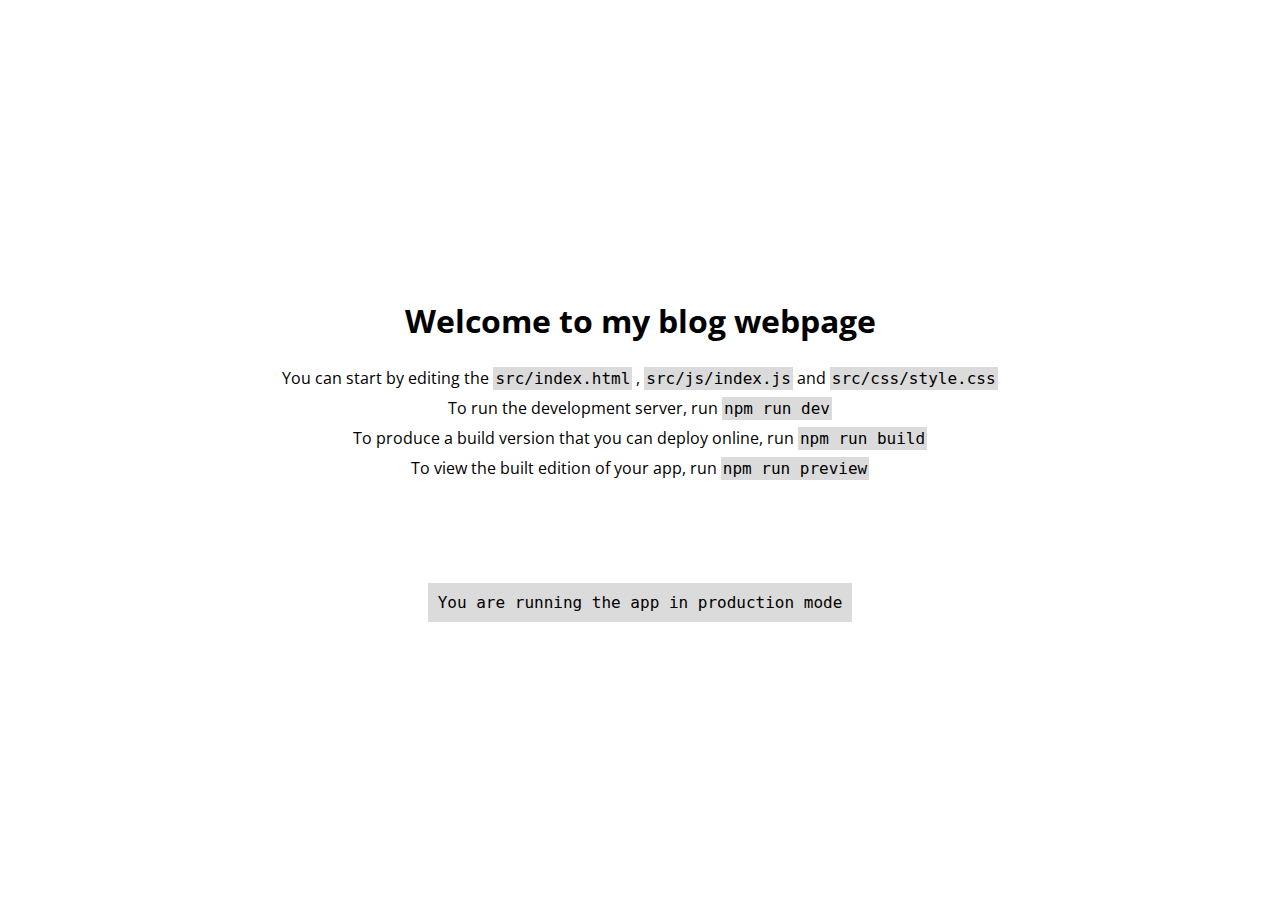
<file: Mastering JavaScript - Fundamentals/my-blog/src/index.html>
<!DOCTYPE html>
<html lang="en">
  <head>
    <meta charset="UTF-8" />
    <meta name="viewport" content="width=device-width, initial-scale=1.0" />
    <title>Your JavaScript Playground</title>
    <link rel="stylesheet" href="css/style.css" />
  </head>
  <body>
    <div id="main">
      <h1>Welcome to my blog webpage</h1>
      <p>You can start by editing the <code>src/index.html</code> , <code>src/js/index.js</code> and <code>src/css/style.css</code></p>
      <p>To run the development server, run <code>npm run dev</code></p>
      <p>To produce a build version that you can deploy online, run <code>npm run build</code></p>
      <p>To view the built edition of your app, run <code>npm run preview</code></p>
      <div id="api-status">You are running the app in production mode</div>
    </div>
    <script type="module" src="js/index.js"></script>
  </body>
</html>
</file>
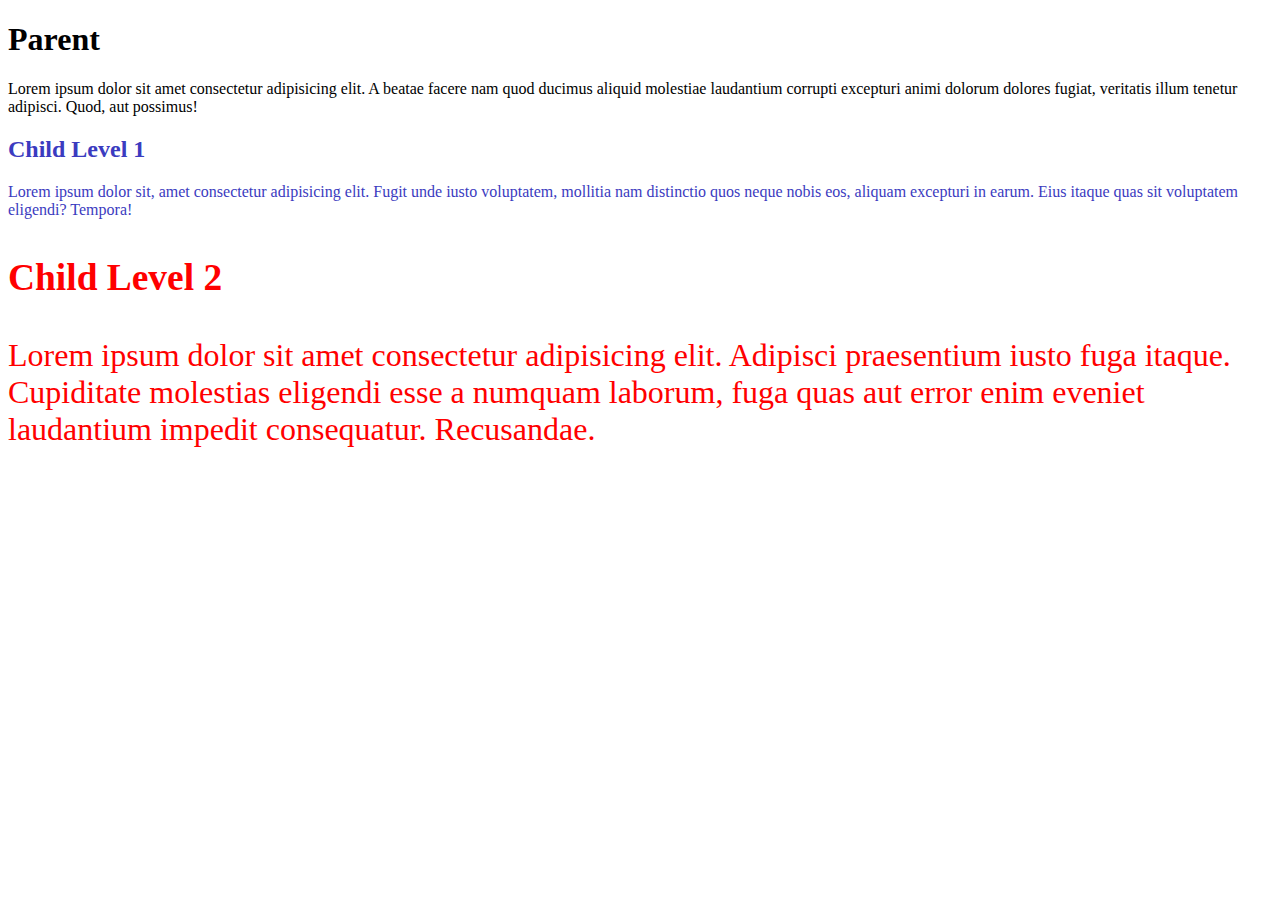
<file: Advanced CSS and Responsive Web Design/Advanced CSS/cssVariable.html>
<!DOCTYPE html>
<html lang="en">
<head>
    <meta charset="UTF-8">
    <meta name="viewport" content="width=device-width, initial-scale=1.0">
    <title>Css Variables</title>
    <link rel="stylesheet" href="cssVariable.css">
</head>
<body>
    
    <div class="parent">

        <h1>Parent</h1>
        Lorem ipsum dolor sit amet consectetur adipisicing elit. A beatae facere nam quod ducimus aliquid molestiae laudantium corrupti excepturi animi dolorum dolores fugiat, veritatis illum tenetur adipisci. Quod, aut possimus!

        <br/>

        <div class="child-level-1">
            <h2>Child Level 1</h2>
            Lorem ipsum dolor sit, amet consectetur adipisicing elit. Fugit unde iusto voluptatem, mollitia nam distinctio quos neque nobis eos, aliquam excepturi in earum. Eius itaque quas sit voluptatem eligendi? Tempora!
            
            <br/>
            <div class="child-level-2">
                <h3>Child Level 2</h3>
                Lorem ipsum dolor sit amet consectetur adipisicing elit. Adipisci praesentium iusto fuga itaque. Cupiditate molestias eligendi esse a numquam laborum, fuga quas aut error enim eveniet laudantium impedit consequatur. Recusandae.
            </div>
        </div>

    </div>

</body>
</html>
</file>
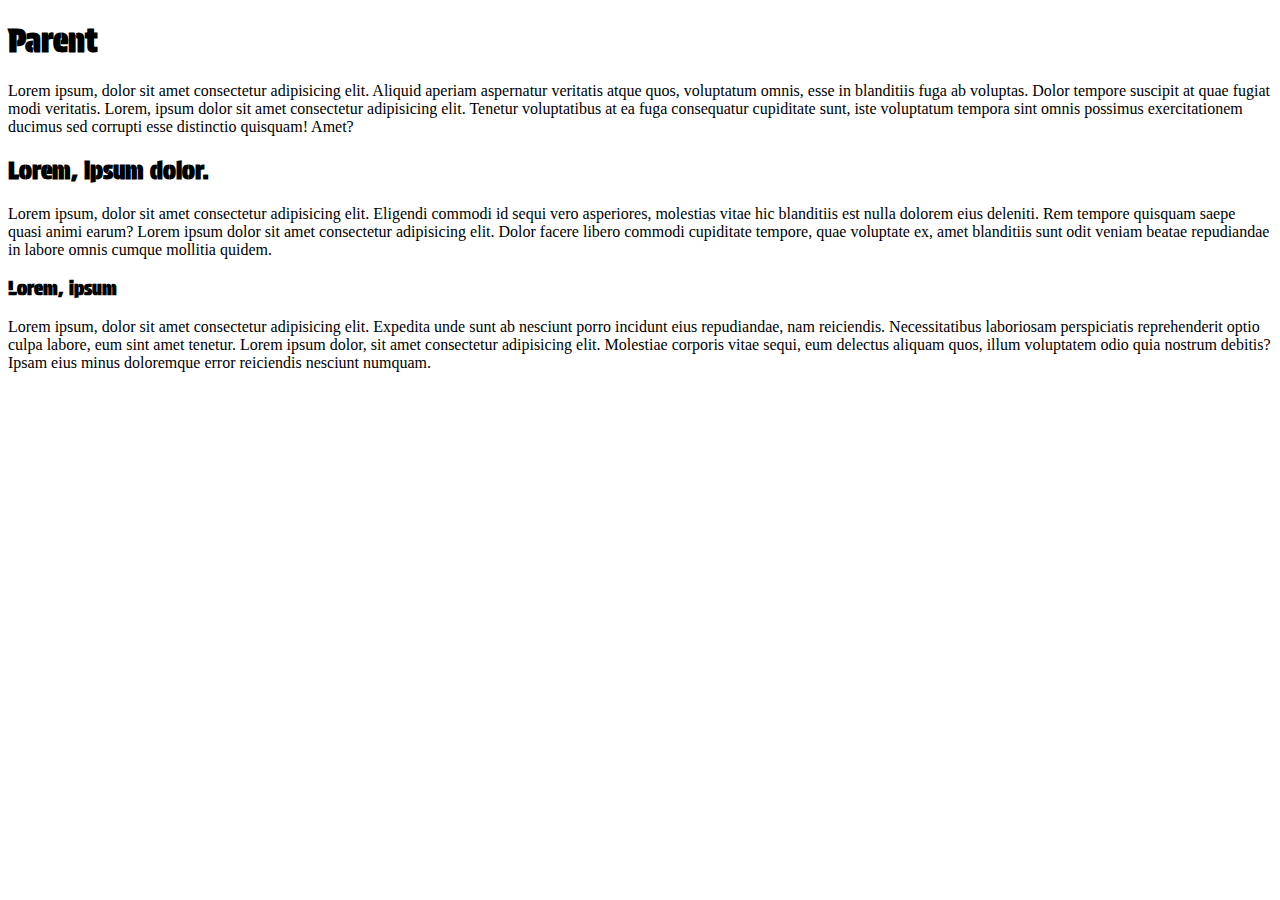
<file: Advanced CSS and Responsive Web Design/Advanced CSS/Custom-Fonts-CSS.html>
<!DOCTYPE html>
<html lang="en">
<head>
    <meta charset="UTF-8">
    <meta name="viewport" content="width=device-width, initial-scale=1.0">
    <title>Custom Fonts</title>
    <link rel="stylesheet" href="Custom-Fonts-CSS.css">
</head>
<body>
    
    <!-- The @font-face rule is used to add an external font to the web page. -->
    
    <!-- The font-face rule should be used when you have the font that you want to use. -->

    <div class="parent">
        <h1>Parent</h1>
        Lorem ipsum, dolor sit amet consectetur adipisicing elit. Aliquid aperiam aspernatur veritatis atque quos, voluptatum omnis, esse in blanditiis fuga ab voluptas. Dolor tempore suscipit at quae fugiat modi veritatis. Lorem, ipsum dolor sit amet consectetur adipisicing elit. Tenetur voluptatibus at ea fuga consequatur cupiditate sunt, iste voluptatum tempora sint omnis possimus exercitationem ducimus sed corrupti esse distinctio quisquam! Amet?

        <h2>Lorem, ipsum dolor.</h2>
        Lorem ipsum, dolor sit amet consectetur adipisicing elit. Eligendi commodi id sequi vero asperiores, molestias vitae hic blanditiis est nulla dolorem eius deleniti. Rem tempore quisquam saepe quasi animi earum? Lorem ipsum dolor sit amet consectetur adipisicing elit. Dolor facere libero commodi cupiditate tempore, quae voluptate ex, amet blanditiis sunt odit veniam beatae repudiandae in labore omnis cumque mollitia quidem.
        
        <br/>

        <h3>Lorem, ipsum</h3>
        Lorem ipsum, dolor sit amet consectetur adipisicing elit. Expedita unde sunt ab nesciunt porro incidunt eius repudiandae, nam reiciendis. Necessitatibus laboriosam perspiciatis reprehenderit optio culpa labore, eum sint amet tenetur. Lorem ipsum dolor, sit amet consectetur adipisicing elit. Molestiae corporis vitae sequi, eum delectus aliquam quos, illum voluptatem odio quia nostrum debitis? Ipsam eius minus doloremque error reiciendis nesciunt numquam.

    </div>

</body>
</html>
</file>
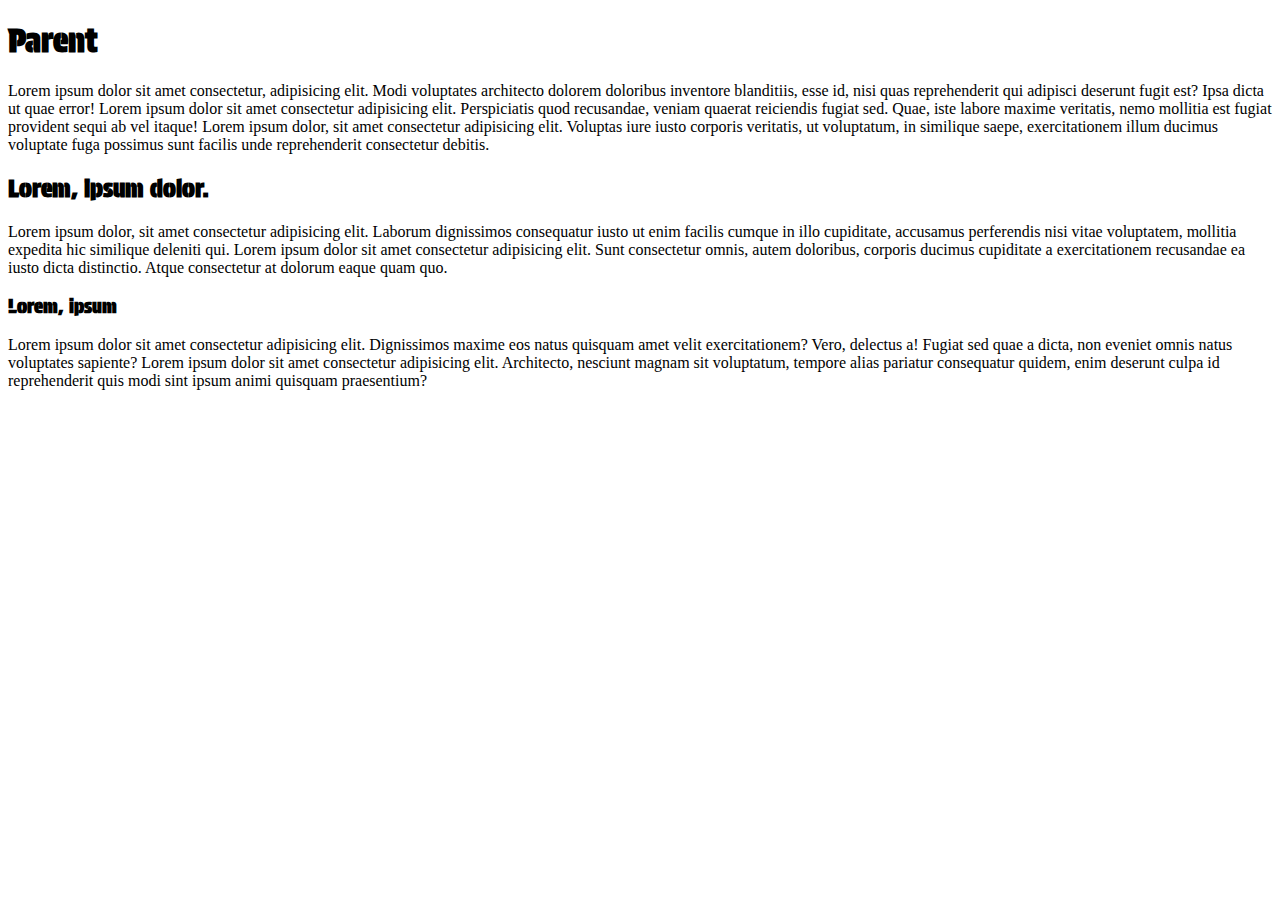
<file: Advanced CSS and Responsive Web Design/Advanced CSS/Import-external-stylesheet.html>
<!DOCTYPE html>
<html lang="en">
<head>
    <meta charset="UTF-8">
    <meta name="viewport" content="width=device-width, initial-scale=1.0">
    <title>Import External Stylesheets</title>
    <link rel="stylesheet" href="Import-external-stylesheet.css">
</head>
<body>
    
    <div class="parent">
        <h1>Parent</h1>
        Lorem ipsum dolor sit amet consectetur, adipisicing elit. Modi voluptates architecto dolorem doloribus inventore blanditiis, esse id, nisi quas reprehenderit qui adipisci deserunt fugit est? Ipsa dicta ut quae error! Lorem ipsum dolor sit amet consectetur adipisicing elit. Perspiciatis quod recusandae, veniam quaerat reiciendis fugiat sed. Quae, iste labore maxime veritatis, nemo mollitia est fugiat provident sequi ab vel itaque! Lorem ipsum dolor, sit amet consectetur adipisicing elit. Voluptas iure iusto corporis veritatis, ut voluptatum, in similique saepe, exercitationem illum ducimus voluptate fuga possimus sunt facilis unde reprehenderit consectetur debitis.
        
        <h2>Lorem, ipsum dolor.</h2>
        Lorem ipsum dolor, sit amet consectetur adipisicing elit. Laborum dignissimos consequatur iusto ut enim facilis cumque in illo cupiditate, accusamus perferendis nisi vitae voluptatem, mollitia expedita hic similique deleniti qui. Lorem ipsum dolor sit amet consectetur adipisicing elit. Sunt consectetur omnis, autem doloribus, corporis ducimus cupiditate a exercitationem recusandae ea iusto dicta distinctio. Atque consectetur at dolorum eaque quam quo.
        <br/>

        <h3>Lorem, ipsum</h3>
        Lorem ipsum dolor sit amet consectetur adipisicing elit. Dignissimos maxime eos natus quisquam amet velit exercitationem? Vero, delectus a! Fugiat sed quae a dicta, non eveniet omnis natus voluptates sapiente? Lorem ipsum dolor sit amet consectetur adipisicing elit. Architecto, nesciunt magnam sit voluptatum, tempore alias pariatur consequatur quidem, enim deserunt culpa id reprehenderit quis modi sint ipsum animi quisquam praesentium?
        
    </div>

</body>
</html>
</file>
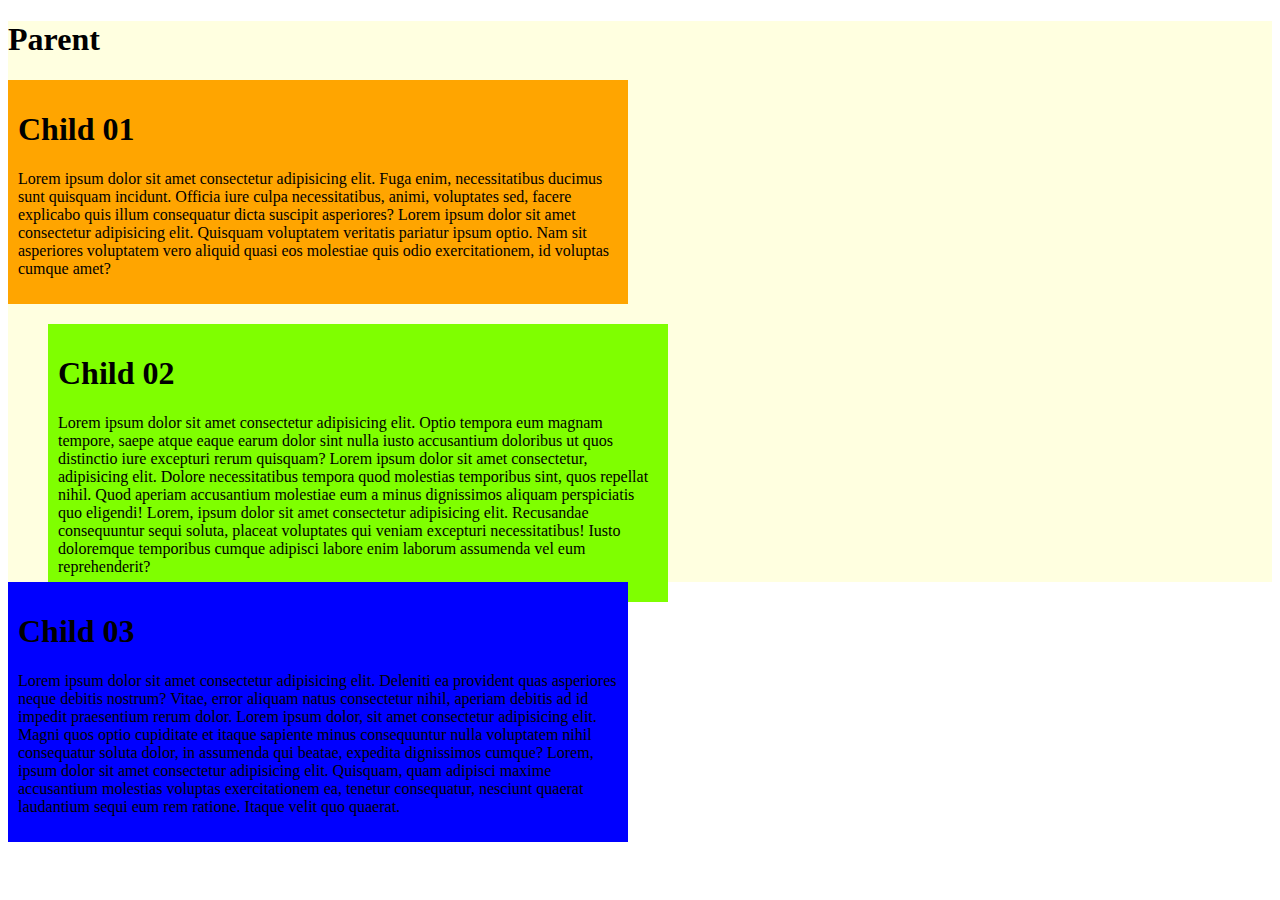
<file: Advanced CSS and Responsive Web Design/Advanced CSS/position-Static-Relative-Absolute.html>
<!DOCTYPE html>
<html lang="en">
<head>
    <meta charset="UTF-8">
    <meta name="viewport" content="width=device-width, initial-scale=1.0">
    <title>css positions</title>
    <link rel="stylesheet" href="position-Static-Relative-Absolute.css">
</head>
<body>
    
    <div class="parent">

        <h1>Parent</h1>

        <div class="child child01">
            <h1>Child 01</h1>
            <p>
                Lorem ipsum dolor sit amet consectetur adipisicing elit. Fuga enim, necessitatibus ducimus sunt quisquam incidunt. Officia iure culpa necessitatibus, animi, voluptates sed, facere explicabo quis illum consequatur dicta suscipit asperiores? Lorem ipsum dolor sit amet consectetur adipisicing elit. Quisquam voluptatem veritatis pariatur ipsum optio. Nam sit asperiores voluptatem vero aliquid quasi eos molestiae quis odio exercitationem, id voluptas cumque amet?
            </p>
        </div>

        <div class="child child02">
            <h1>Child 02</h1>
            <p>
                Lorem ipsum dolor sit amet consectetur adipisicing elit. Optio tempora eum magnam tempore, saepe atque eaque earum dolor sint nulla iusto accusantium doloribus ut quos distinctio iure excepturi rerum quisquam? Lorem ipsum dolor sit amet consectetur, adipisicing elit. Dolore necessitatibus tempora quod molestias temporibus sint, quos repellat nihil. Quod aperiam accusantium molestiae eum a minus dignissimos aliquam perspiciatis quo eligendi! Lorem, ipsum dolor sit amet consectetur adipisicing elit. Recusandae consequuntur sequi soluta, placeat voluptates qui veniam excepturi necessitatibus! Iusto doloremque temporibus cumque adipisci labore enim laborum assumenda vel eum reprehenderit?
            </p>
        </div>

        <div class="child child03">
            <h1>Child 03</h1>
            <p>
                Lorem ipsum dolor sit amet consectetur adipisicing elit. Deleniti ea provident quas asperiores neque debitis nostrum? Vitae, error aliquam natus consectetur nihil, aperiam debitis ad id impedit praesentium rerum dolor. Lorem ipsum dolor, sit amet consectetur adipisicing elit. Magni quos optio cupiditate et itaque sapiente minus consequuntur nulla voluptatem nihil consequatur soluta dolor, in assumenda qui beatae, expedita dignissimos cumque? Lorem, ipsum dolor sit amet consectetur adipisicing elit. Quisquam, quam adipisci maxime accusantium molestias voluptas exercitationem ea, tenetur consequatur, nesciunt quaerat laudantium sequi eum rem ratione. Itaque velit quo quaerat.
            </p>
        </div>

    </div>

</body>
</html>
</file>
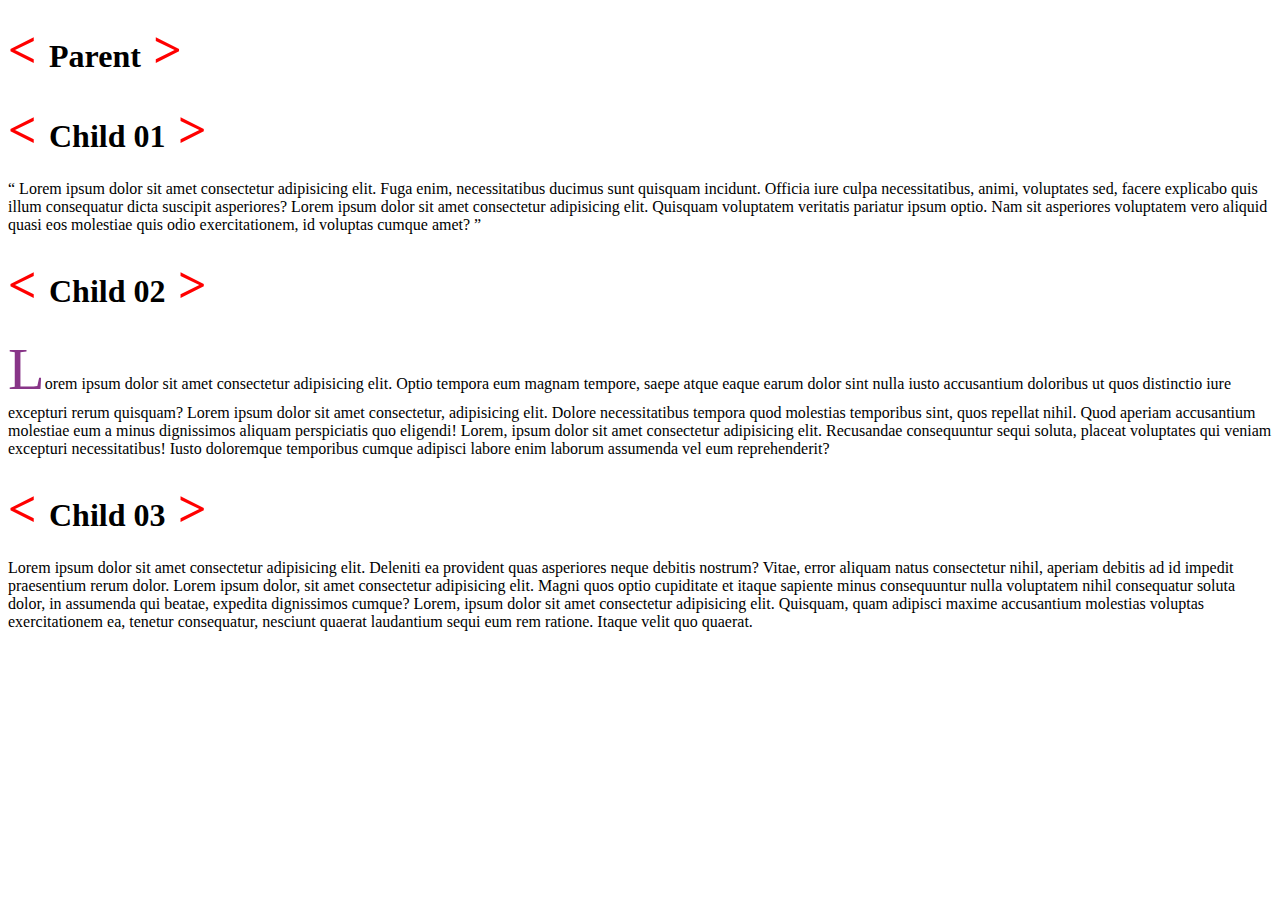
<file: Advanced CSS and Responsive Web Design/Advanced CSS/pseudo-elements.html>
<!DOCTYPE html>
<html lang="en">
<head>
    <meta charset="UTF-8">
    <meta name="viewport" content="width=device-width, initial-scale=1.0">
    <title>pseudo code elements</title>
    <link rel="stylesheet" href="pseudo-elements.css">
</head>
<body>
    
    <div class="parent">

        <h1>Parent</h1>

        <div class="child child01">
            <h1>Child 01</h1>
            <p>
                Lorem ipsum dolor sit amet consectetur adipisicing elit. Fuga enim, necessitatibus ducimus sunt quisquam incidunt. Officia iure culpa necessitatibus, animi, voluptates sed, facere explicabo quis illum consequatur dicta suscipit asperiores? Lorem ipsum dolor sit amet consectetur adipisicing elit. Quisquam voluptatem veritatis pariatur ipsum optio. Nam sit asperiores voluptatem vero aliquid quasi eos molestiae quis odio exercitationem, id voluptas cumque amet?
            </p>
        </div>

        <div class="child child02">
            <h1>Child 02</h1>
            <p>
                Lorem ipsum dolor sit amet consectetur adipisicing elit. Optio tempora eum magnam tempore, saepe atque eaque earum dolor sint nulla iusto accusantium doloribus ut quos distinctio iure excepturi rerum quisquam? Lorem ipsum dolor sit amet consectetur, adipisicing elit. Dolore necessitatibus tempora quod molestias temporibus sint, quos repellat nihil. Quod aperiam accusantium molestiae eum a minus dignissimos aliquam perspiciatis quo eligendi! Lorem, ipsum dolor sit amet consectetur adipisicing elit. Recusandae consequuntur sequi soluta, placeat voluptates qui veniam excepturi necessitatibus! Iusto doloremque temporibus cumque adipisci labore enim laborum assumenda vel eum reprehenderit?
            </p>
        </div>

        <div class="child child03">
            <h1>Child 03</h1>
            <p>
                Lorem ipsum dolor sit amet consectetur adipisicing elit. Deleniti ea provident quas asperiores neque debitis nostrum? Vitae, error aliquam natus consectetur nihil, aperiam debitis ad id impedit praesentium rerum dolor. Lorem ipsum dolor, sit amet consectetur adipisicing elit. Magni quos optio cupiditate et itaque sapiente minus consequuntur nulla voluptatem nihil consequatur soluta dolor, in assumenda qui beatae, expedita dignissimos cumque? Lorem, ipsum dolor sit amet consectetur adipisicing elit. Quisquam, quam adipisci maxime accusantium molestias voluptas exercitationem ea, tenetur consequatur, nesciunt quaerat laudantium sequi eum rem ratione. Itaque velit quo quaerat.
            </p>
        </div>

    </div>

</body>
</html>
</file>
<file: style.css>
/* The *{} means apply this style to every element on the page */
*{
    margin: 0;
    padding: 0;
    box-sizing: border-box;
    font-family: Verdana, Geneva, Tahoma, sans-serif;
}

h1{
    font-size: 50px;
    line-height: 64px;
    color: #222;
}

h2{
    font-size: 46px;
    line-height: 54px;
    color: #222;
}

h4{
    font-size: 20px;
    color: #222;
}

h6{
    font-weight: 700;
    font-size: 12px;
}

p{
    font-size: 16px;
    color: #465b52;
    margin: 15px 0 20px 0;
}

#header{
    display: flex;
    align-items: center;
    justify-content: space-between;
    background-color: #e3e6f3;
    padding: 20px 80px;
    box-shadow: 0 5px 15px rgba(0,0,0,0.06);
    z-index: 999;
    position: fixed;
    top: 0;
    left: 0;
    right: 0;
}

.header-logo img{
    height: 60px;
    width: 50px;
}

.header-list{
    display: flex;
    align-items: center;
    justify-content: center;

}

.header-list-nav ul {
    display: flex;
}

.header-list-nav ul li {
    list-style-type: none;
    padding: 0 20px;
    position: relative;
}

.header-list-nav ul a {
    text-decoration: none;
    font-size: 16px;
    font-weight: bolder;
    color: #1a1a1a;
    transition: 0.2s ease-in-out;
    display: inline-block; /* Allows the <a> tag to support transform effects like scaling on hover */
}

.header-list-nav ul a:hover, .header-list-nav ul a.active {
    color: #088178;
    transform: scale(1.1);
}

.header-list-icon a{
    color: #1a1a1a;
    padding: 0 20px;
    display: inline-block;
    transition: 0.2s ease-in-out;
}

.header-list-icon a:hover {
    transform: scale(1.2);
    color: #088178;
}

.header-list-nav ul li a:hover::after, .header-list-nav ul li a.active::after {
    content: "";
    width: 50%;
    height: 2px;
    background: #088178;
    position: absolute;
    bottom: -4px;
    left: 0px;
}

#hero{
    background-image: url(images/hero4.png);
    height: 100vh;
    width: 100%;
    background-size: cover;
    display: flex;
    flex-direction: column;
    align-items: flex-start;
    justify-content: center;
    padding: 0 80px;
}

#hero h4{
    padding-bottom: 15px;
    font-size: 40px;
}

#hero h2{
    font-size: 70px;
}

#hero h1{
    font-size: 70px;
    color: #088178;
} 

#hero button{
    background-color: transparent;
    background-image: url(images/button.png);
    background-repeat: no-repeat;
    background-size: cover;
    width: 260px;
    height: 60px;
    border: none;
    cursor: pointer;
    font-size: 20px;
    font-weight: 700;
    color: #088178;
    padding: 14px 65px 14px 65px;
}

#features {
    display: flex;
    align-items: center;
    justify-content: space-around;
}

#features .f-box{
    width: 180px;
    text-align: center;
    padding: 25px 15px;
    box-shadow: 20px 20px 34px rgba(0,0,0,0.05);
    border: 1px solid #cce7d0;
    margin: 15px 0;
    transition: transform 0.3s ease-in-out, box-shadow 0.3s ease-in-out;
    border-radius: 25px;
}

#features .f-box:hover{
    box-shadow: 10px 10px 54px rgba(0, 0, 0, 0.14);
    transform: scale(1.05);
}

#features .f-box img{
    width: 100%;
    margin-bottom: 10px;
}

#features .f-box h6{
    display: inline-block;
    padding: 9px 8px 6px 8px;
    line-height: 1;
    font-size: 14px;
    border-radius: 4px;
    color: #088178;
    background-color: #f7ddfd;
    border-radius: 6px;
}

#features .f-box2 h6{
    background-color: #bdb7db;
}

#features .f-box.f-box3 h6 {
    background-color: #cce7d0;
}

#features .f-box4 h6 {
    background-color: #e2b077;
}

#features .f-box5 h6 {
    background-color: #e2f065;
}

#features .f-box6 h6 {
    background-color: #e2a6a6;
}


.product-section .pro-collection{
    display: flex;
    flex-wrap: wrap;
    justify-content: space-around;
    margin: 0 60px;
}

.product-section h1, .product-section p {
    text-align: center;

    /* border: 2px solid red; */
}

.product-section .product-cart {
    width: 380px;
    border: 1px solid #ebebeb;
    padding: 13px;
    margin-bottom: 30px;
    border-radius: 25px;
    position: relative;
    box-shadow: 20px 20px 30px rgba(0, 0, 0, 0.05);
    transition: transform 0.3s ease-in-out, box-shadow 0.3s ease-in-out;
}

.product-section .product-cart:hover {
    box-shadow: 20px 20px 30px rgba(0, 0, 0, 0.10);
    transform: scale(1.05);
}

.product-section .product-cart img {
    width: 100%;
    border-radius: 25px;
}

.product-section .product-cart span {
    color: #969696;
    font-weight: 500;
    line-height: 30px;
}

.product-section .product-cart h4 {
    font-size: 18px;
    color: rgba(41, 41, 41);
}

.product-section .product-cart .stars {
    color: #e6ae2c;
    padding: 6px 0;
}

.product-section .product-cart .price {
    color: #088178;
    padding: 4px 0;
}

.product-section .product-cart .buy-icon {
    color: #088178;
    background-color: #c7e9e75e;
    padding: 15px;
    border-radius: 50px;
    position: absolute;
    right: 10px;
    bottom: 10px;
}

#offer-banner {
    background-image: url(images/banner/b2.jpg);
    background-size: cover;
    width: 100%;
    height: 40vh;
    display: flex;
    align-items: center;
    justify-content: center;
    flex-direction: column;
}

#offer-banner h4, #offer-banner h2 {
    color: #eaebf0;
}

#offer-banner h2 {
    padding: 20px 0;
}

#offer-banner button {
    font-size: 14px;
    font-weight: 600px;
    padding: 15px 30px;
    color: #000;
    border: none;
    outline: none;
    border-radius: 4px;
    cursor: pointer;
    background-color: #fff;
    transition: 0.2s;
    /* margin: 20px; */
}

#offer-banner button:hover {
    transform: scale(0.96);
}

.new-products {
    margin-top: 20px;
}

#banners {
    margin: 0 60px;
}

#banners h2, h4, span {
    color: rgba(248, 248, 248);
}


#banners .big-banners {
    display: flex;
    align-items: center;
    justify-content: center;
}

#banners .big-banners div {
    min-width: 500px;
    margin: 15px;
    height: 300px;
    display: flex;
    flex-direction: column;
    align-items: flex-start;
    justify-content: center;
    padding: 20px;
    background-size: cover;
    backdrop-filter: blur(8%);
}

#banners .big-banners-1 {
    background-image: url(images/banner/b17.jpg);
    border-radius: 10px;
}

#banners .big-banners-2 {
    background-image: url(images/banner/b10.jpg);
    border-radius: 10px;
}

#banners .small-banners-1 {
    background-image: url(images/banner/b7.jpg);
    border-radius: 10px;
}

#banners .small-banners-2 {
    background-image: url(images/banner/b4.jpg);
    border-radius: 10px;
}

#banners .small-banners-3 {
    background-image: url(images/banner/b18.jpg);
    border-radius: 10px;
}

#banners .big-banners button {
    margin-top: 20px;
    padding: 12px 20px;
    font-size: 16px;
    font-weight: 500;
    background-color: transparent;
    color: rgb(248, 248, 248);
    border: 1px solid rgb(248, 248, 248);
    cursor: pointer;

    transition: 0.3s ease;
}


#banners .big-banners div:hover button {
    transform: scale(0.95);
    background-color: #088178;
    border: 1px solid #088178;
}

#banners .small-banners {
    display: flex;
    align-items: center;
    justify-content: center;
}

#banners .small-banners div {
    min-width: 370px;
    height: 200px;
    margin: 15px;
    display: flex;
    flex-direction: column;
    align-items: flex-start;
    justify-content: center;
    padding: 25px;
    background-size: cover;
}

#banners .small-banners h2 {
    font-size: 25px;
}

#banners .small-banners h5 {
    color: #771818;
    transition: 0.2s ease-in-out;
}

#banners .small-banners div:hover h5 {
    color: white;
    transform: scale(1.1);
}

.newsletter {
    background-image: url(images/banner/b14.png);
    background-repeat: no-repeat;
    background-position: 180px;
    background-color: #041e42;
    height: 160px;
    display: flex;
    align-items: center;
    justify-content: space-between;
    padding: 0 75px;
}

.newsletter .newsletter-text h3 {
    color: white;
    font-size: 30px;
    padding: 0 0 15px 0;
}

.newsletter .newsletter-text h5 {
    color: rgb(151, 151, 151);
    font-size: 17px;
}

.newsletter .newsletter-text h5 span {
    color: rgb(216, 182, 29);
}

.newsletter .form input {
    padding: 20px;
    width: 350px;
    height: 56px;
    background-color: #d1d0d0;
    border-radius: 6px 0 0 6px;
    font-size: 18px;
    border: none;
    outline: none;
    margin-right: -4px;
    margin-top: 1px;
}

.newsletter .form button {
    margin-left: 0;
    padding: 20px;
    border: none;
    width: 120px;
    background-color: #088178;
    color: white;
    font-size: 17px;
    border-radius: 0 6px 6px 0;
    cursor: pointer;
    transition: 0.2s ease;
}

.newsletter .form button:hover {
    transform: scale(0.97);
}

#footer{
    display: flex;
    align-items: flex-start;
    justify-content: space-between;
    padding: 75px;
    background-color: #ececec;
}

#footer p, a {
    text-decoration: none;
    color: rgb(109, 109, 109);
}

#footer a:hover {
    color: #088178;
}

#footer .about a {
    display: block;
    padding: 8px 0px;

}

#footer .myaccount a {
    display: block;
    padding: 8px 0px;
}

#footer .installApp a {
    display: block;
    padding: 8px 0px;
}

#footer .download img {
    border: 1px solid #08817969;
    border-radius: 7px;
}

.contact .image-and-contact {
    display: flex;
    flex-direction: column;
}

.contact {
    display: flex;
}
</file>
<file: Projects/CSS Profile Card/style.css>
* {
    margin: 0;
    background: #f9f9f9;
    height: 100vh;
    display: flex;
    flex-direction: column;
    gap: 10px;
    align-items: center;
    justify-content: center;
    font-family: system-ui, -apple-system, BlinkMacSystemFont, 'Segoe UI', Roboto, Oxygen, Ubuntu, Cantarell, 'Open Sans', 'Helvetica Neue', sans-serif;
}

.card {
    position: relative;
    overflow: hidden;
    width: 300px;
    height: 300px;
    background: #fff;
    border-radius: 10px;
    box-shadow: 0 0 10px rgba(0, 0, 0, 0.01);
    /* box-shadow: 0 0 10px rgba(0, 0, 0, 0.01); */
    display: flex;
    flex-direction: column;
    gap: 10px;
    align-items: center;
    justify-content: center;
    cursor: pointer;
    transition: all 0.3s;
    padding: 20px;
}

.card img {
    position: absolute;
    width: 100%;
    height: 100%;
    object-fit: cover;
    transition: all 0.3s;
}

.card p {
    margin-top: 130px;
    opacity: 0;
}

.card:hover img {
    top: 20px;
    left: 20px;
    height: 100px;
    width: 100px;
    border-radius: 50%;
}

.card:hover .info {
    left: 50%;
    top: 30px;
    height: 50px;
    color: black;
}

.card:hover p {
    animation: fadeUp 0.5s forwards;
}

@keyframes fadeUp {
    from {
        opacity: 0;
        transform: translateY(20px);
    }
    to {
        opacity: 1;
        transform: translateY(0);
    }
}

.info {
    bottom: 0;
    left: 0;
    padding: 15px;
    position: absolute;
    display: flex;
    flex-direction: column;
    width: 100%;
    background: #41404079;
    transition: all 0.3s;
}

.name {
    font-size: 20px;
    font-weight: 600;
    color: #f9f9f9;
}

.role {
    font-size: 16px;
    font-weight: 400;
    color: #e9e7e7;
}
</file>
<file: Projects/ECommerce using HTML and CSS/style.css>
/* The *{} means apply this style to every element on the page */
*{
    margin: 0;
    padding: 0;
    box-sizing: border-box;
    font-family: Verdana, Geneva, Tahoma, sans-serif;
}

h1{
    font-size: 50px;
    line-height: 64px;
    color: #222;
}

h2{
    font-size: 46px;
    line-height: 54px;
    color: #222;
}

h4{
    font-size: 20px;
    color: #222;
}

h6{
    font-weight: 700;
    font-size: 12px;
}

p{
    font-size: 16px;
    color: #465b52;
    margin: 15px 0 20px 0;
}

#header{
    display: flex;
    align-items: center;
    justify-content: space-between;
    background-color: #e3e6f3;
    padding: 20px 80px;
    box-shadow: 0 5px 15px rgba(0,0,0,0.06);
    z-index: 999;
    position: fixed;
    top: 0;
    left: 0;
    right: 0;
}

.header-logo img{
    height: 60px;
    width: 50px;
}

.header-list{
    display: flex;
    align-items: center;
    justify-content: center;

}

.header-list-nav ul {
    display: flex;
}

.header-list-nav ul li {
    list-style-type: none;
    padding: 0 20px;
    position: relative;
}

.header-list-nav ul a {
    text-decoration: none;
    font-size: 16px;
    font-weight: bolder;
    color: #1a1a1a;
    transition: 0.2s ease-in-out;
    display: inline-block; /* Allows the <a> tag to support transform effects like scaling on hover */
}

.header-list-nav ul a:hover, .header-list-nav ul a.active {
    color: #088178;
    transform: scale(1.1);
}

.header-list-icon a{
    color: #1a1a1a;
    padding: 0 20px;
    display: inline-block;
    transition: 0.2s ease-in-out;
}

.header-list-icon a:hover {
    transform: scale(1.2);
    color: #088178;
}

.header-list-nav ul li a:hover::after, .header-list-nav ul li a.active::after {
    content: "";
    width: 50%;
    height: 2px;
    background: #088178;
    position: absolute;
    bottom: -4px;
    left: 0px;
}

#hero{
    background-image: url(images/hero4.png);
    height: 100vh;
    width: 100%;
    background-size: cover;
    display: flex;
    flex-direction: column;
    align-items: flex-start;
    justify-content: center;
    padding: 0 80px;
}

#hero h4{
    padding-bottom: 15px;
    font-size: 40px;
}

#hero h2{
    font-size: 70px;
}

#hero h1{
    font-size: 70px;
    color: #088178;
} 

#hero button{
    background-color: transparent;
    background-image: url(images/button.png);
    background-repeat: no-repeat;
    background-size: cover;
    width: 260px;
    height: 60px;
    border: none;
    cursor: pointer;
    font-size: 20px;
    font-weight: 700;
    color: #088178;
    padding: 14px 65px 14px 65px;
}

#features {
    display: flex;
    align-items: center;
    justify-content: space-around;
}

#features .f-box{
    width: 180px;
    text-align: center;
    padding: 25px 15px;
    box-shadow: 20px 20px 34px rgba(0,0,0,0.05);
    border: 1px solid #cce7d0;
    margin: 15px 0;
    transition: transform 0.3s ease-in-out, box-shadow 0.3s ease-in-out;
    border-radius: 25px;
}

#features .f-box:hover{
    box-shadow: 10px 10px 54px rgba(0, 0, 0, 0.14);
    transform: scale(1.05);
}

#features .f-box img{
    width: 100%;
    margin-bottom: 10px;
}

#features .f-box h6{
    display: inline-block;
    padding: 9px 8px 6px 8px;
    line-height: 1;
    font-size: 14px;
    border-radius: 4px;
    color: #088178;
    background-color: #f7ddfd;
    border-radius: 6px;
}

#features .f-box2 h6{
    background-color: #bdb7db;
}

#features .f-box.f-box3 h6 {
    background-color: #cce7d0;
}

#features .f-box4 h6 {
    background-color: #e2b077;
}

#features .f-box5 h6 {
    background-color: #e2f065;
}

#features .f-box6 h6 {
    background-color: #e2a6a6;
}


.product-section .pro-collection{
    display: flex;
    flex-wrap: wrap;
    justify-content: space-around;
    margin: 0 60px;
}

.product-section h1, .product-section p {
    text-align: center;

    /* border: 2px solid red; */
}

.product-section .product-cart {
    width: 380px;
    border: 1px solid #ebebeb;
    padding: 13px;
    margin-bottom: 30px;
    border-radius: 25px;
    position: relative;
    box-shadow: 20px 20px 30px rgba(0, 0, 0, 0.05);
    transition: transform 0.3s ease-in-out, box-shadow 0.3s ease-in-out;
}

.product-section .product-cart:hover {
    box-shadow: 20px 20px 30px rgba(0, 0, 0, 0.10);
    transform: scale(1.05);
}

.product-section .product-cart img {
    width: 100%;
    border-radius: 25px;
}

.product-section .product-cart span {
    color: #969696;
    font-weight: 500;
    line-height: 30px;
}

.product-section .product-cart h4 {
    font-size: 18px;
    color: rgba(41, 41, 41);
}

.product-section .product-cart .stars {
    color: #e6ae2c;
    padding: 6px 0;
}

.product-section .product-cart .price {
    color: #088178;
    padding: 4px 0;
}

.product-section .product-cart .buy-icon {
    color: #088178;
    background-color: #c7e9e75e;
    padding: 15px;
    border-radius: 50px;
    position: absolute;
    right: 10px;
    bottom: 10px;
}

#offer-banner {
    background-image: url(images/banner/b2.jpg);
    background-size: cover;
    width: 100%;
    height: 40vh;
    display: flex;
    align-items: center;
    justify-content: center;
    flex-direction: column;
}

#offer-banner h4, #offer-banner h2 {
    color: #eaebf0;
}

#offer-banner h2 {
    padding: 20px 0;
}

#offer-banner button {
    font-size: 14px;
    font-weight: 600px;
    padding: 15px 30px;
    color: #000;
    border: none;
    outline: none;
    border-radius: 4px;
    cursor: pointer;
    background-color: #fff;
    transition: 0.2s;
    /* margin: 20px; */
}

#offer-banner button:hover {
    transform: scale(0.96);
}

.new-products {
    margin-top: 20px;
}

#banners {
    margin: 0 60px;
}

#banners h2, h4, span {
    color: rgba(248, 248, 248);
}


#banners .big-banners {
    display: flex;
    align-items: center;
    justify-content: center;
}

#banners .big-banners div {
    min-width: 500px;
    margin: 15px;
    height: 300px;
    display: flex;
    flex-direction: column;
    align-items: flex-start;
    justify-content: center;
    padding: 20px;
    background-size: cover;
    backdrop-filter: blur(8%);
}

#banners .big-banners-1 {
    background-image: url(images/banner/b17.jpg);
    border-radius: 10px;
}

#banners .big-banners-2 {
    background-image: url(images/banner/b10.jpg);
    border-radius: 10px;
}

#banners .small-banners-1 {
    background-image: url(images/banner/b7.jpg);
    border-radius: 10px;
}

#banners .small-banners-2 {
    background-image: url(images/banner/b4.jpg);
    border-radius: 10px;
}

#banners .small-banners-3 {
    background-image: url(images/banner/b18.jpg);
    border-radius: 10px;
}

#banners .big-banners button {
    margin-top: 20px;
    padding: 12px 20px;
    font-size: 16px;
    font-weight: 500;
    background-color: transparent;
    color: rgb(248, 248, 248);
    border: 1px solid rgb(248, 248, 248);
    cursor: pointer;

    transition: 0.3s ease;
}


#banners .big-banners div:hover button {
    transform: scale(0.95);
    background-color: #088178;
    border: 1px solid #088178;
}

#banners .small-banners {
    display: flex;
    align-items: center;
    justify-content: center;
}

#banners .small-banners div {
    min-width: 370px;
    height: 200px;
    margin: 15px;
    display: flex;
    flex-direction: column;
    align-items: flex-start;
    justify-content: center;
    padding: 25px;
    background-size: cover;
}

#banners .small-banners h2 {
    font-size: 25px;
}

#banners .small-banners h5 {
    color: #771818;
    transition: 0.2s ease-in-out;
}

#banners .small-banners div:hover h5 {
    color: white;
    transform: scale(1.1);
}

.newsletter {
    background-image: url(images/banner/b14.png);
    background-repeat: no-repeat;
    background-position: 180px;
    background-color: #041e42;
    height: 160px;
    display: flex;
    align-items: center;
    justify-content: space-between;
    padding: 0 75px;
}

.newsletter .newsletter-text h3 {
    color: white;
    font-size: 30px;
    padding: 0 0 15px 0;
}

.newsletter .newsletter-text h5 {
    color: rgb(151, 151, 151);
    font-size: 17px;
}

.newsletter .newsletter-text h5 span {
    color: rgb(216, 182, 29);
}

.newsletter .form input {
    padding: 20px;
    width: 350px;
    height: 56px;
    background-color: #d1d0d0;
    border-radius: 6px 0 0 6px;
    font-size: 18px;
    border: none;
    outline: none;
    margin-right: -4px;
    margin-top: 1px;
}

.newsletter .form button {
    margin-left: 0;
    padding: 20px;
    border: none;
    width: 120px;
    background-color: #088178;
    color: white;
    font-size: 17px;
    border-radius: 0 6px 6px 0;
    cursor: pointer;
    transition: 0.2s ease;
}

.newsletter .form button:hover {
    transform: scale(0.97);
}

#footer{
    display: flex;
    align-items: flex-start;
    justify-content: space-between;
    padding: 75px;
    background-color: #ececec;
}

#footer p, a {
    text-decoration: none;
    color: rgb(109, 109, 109);
}

#footer a:hover {
    color: #088178;
}

#footer .about a {
    display: block;
    padding: 8px 0px;

}

#footer .myaccount a {
    display: block;
    padding: 8px 0px;
}

#footer .installApp a {
    display: block;
    padding: 8px 0px;
}

#footer .download img {
    border: 1px solid #08817969;
    border-radius: 7px;
}

.contact .image-and-contact {
    display: flex;
    flex-direction: column;
}

.contact {
    display: flex;
}
</file>
<file: Mastering JavaScript - Fundamentals/my-blog/src/css/style.css>
@import url('https://fonts.googleapis.com/css2?family=Open+Sans:wght@300;400&display=swap');

* {
  font-family: 'Open Sans', sans-serif;
}

html,
body {
  margin: 0px;
  padding: 0px;
}

#main {
  width: 100vw;
  height: 100vh;
  display: flex;
  flex-direction: column;
  justify-content: center;
  align-items: center;
}

p {
  margin: 4px;
}

code {
  font-family: monospace;
  font-size: 1rem;
  background-color: rgb(219, 219, 219);
  padding: 2px;
}

#api-status {
  margin-top: 100px;
  font-family: monospace;
  text-align: center;
  font-size: 1rem;
  background-color: rgb(219, 219, 219);
  padding: 10px;
}
</file>
<file: Advanced CSS and Responsive Web Design/Advanced CSS/cssVariable.css>
body{
    --mainColor: rgb(59, 59, 192); 
    --mainFontsize: 32px;
    --mainColorBack: red;
}

.parent{

}

.child-level-1{
    color: var(--mainColor);
}

.child-level-2{
    font-size: var(--mainFontsize);
    color: var(--mainColorBack);
}
</file>
<file: Advanced CSS and Responsive Web Design/Advanced CSS/Custom-Fonts-CSS.css>
@font-face{
    font-family: "ProtestGuerrilla-Regular";
    /* src: url(Font\ folder/ProtestGuerrilla-Regular.ttf); */
    src: url(ProtestGuerrilla-Regular.ttf);
}

.parent h1, h2, h3{
    font-family: "ProtestGuerrilla-Regular";
}
</file>
<file: Advanced CSS and Responsive Web Design/Advanced CSS/Import-external-stylesheet.css>
@import url('Custom-Fonts-CSS.css') /* Use different css files */

/* External way of using this */
/* @import url('https://fonts.googleapis.com/css2?family=Playwrite+CU:wght@100..400&display=swap'); */
</file>
<file: Advanced CSS and Responsive Web Design/Advanced CSS/position-Static-Relative-Absolute.css>
.parent{
    background-color: lightyellow;
}

.child{
    padding: 10px;
    width: 600px;
}

.child01{
    background: orange;
    position: static; /* This is defaul in position */
}

.child02{
    background-color: chartreuse;
    position: relative;
    top: 20px;
    left: 40px;
}

.child03{
    background-color: blue;
    position: absolute;
}
</file>
<file: Advanced CSS and Responsive Web Design/Advanced CSS/pseudo-elements.css>
/* h1::before{
    content: "hello world! - ";
    color: red;
    font-size: 50px;
}

h1::after{
    content: "Say goodbye - ";
    color: blue;
    font-size: 65px;
} */

h1::before{
    content: "< ";
    color: red;
    font-size: 50px;
    font-weight: bolder;
}

h1::after{
    color: red;
    font-weight: bolder;
    font-size: 50px;
    content: " >";
}

.child01 p::before{
    content: open-quote;
}

.child01 p::after{
    content: close-quote;
}

.child02 p::first-letter{
    color: rgb(136, 53, 136);
    font-size: 60px;
}
</file>
